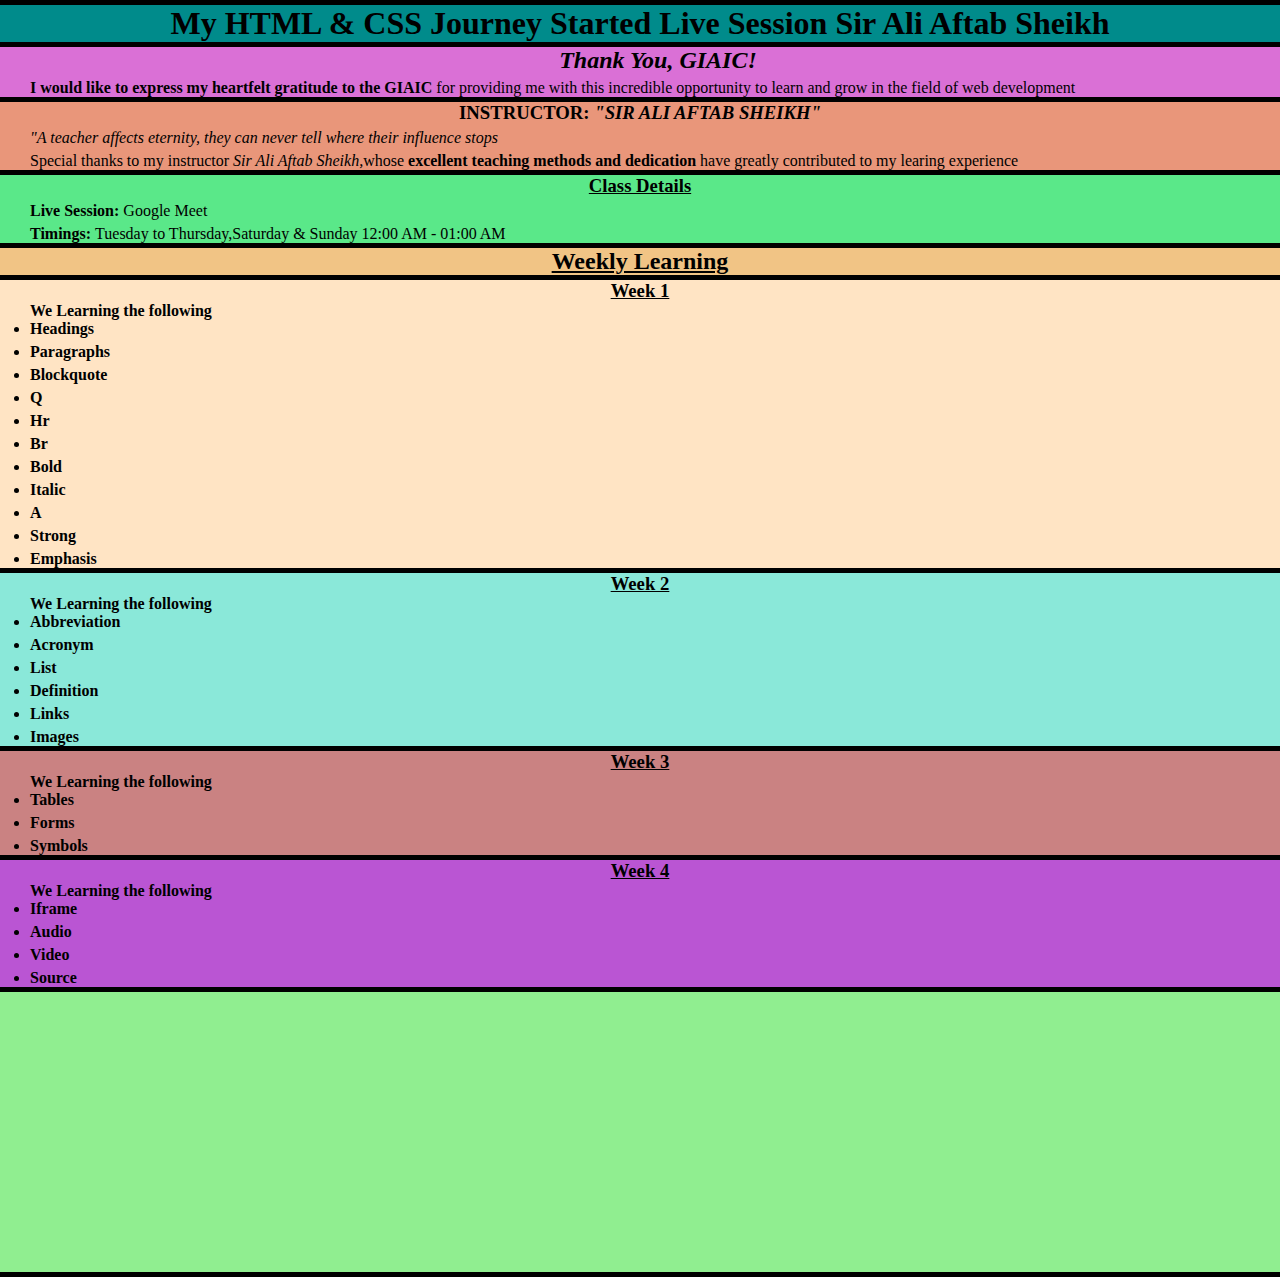
<file: Assignment 1 CSS/index.html>
<!DOCTYPE html>
<html lang="en">
<head>
    <meta charset="UTF-8">
    <meta name="viewport" content="width=device-width, initial-scale=1.0">
    <title>CSS Assignment 1</title>
    <link rel="stylesheet" href="style.css">
</head>
<body>
    
    <h1>My HTML & CSS Journey Started Live Session Sir Ali Aftab Sheikh </h1>
    <div class="main">
    <h2><em> &nbsp;Thank You, GIAIC!</em></h2>
    <p><b>I would like to express my heartfelt gratitude to the GIAIC </b> for providing me with this incredible opportunity to learn and grow in the field of web development</p>
    </div>
    <div class="a">
         <h3 ><strong>INSTRUCTOR:<i> "SIR ALI AFTAB SHEIKH" </i></strong></h3>
         <p><i>"A teacher affects eternity, they can never tell where their influence stops</i></p>
         <p >Special thanks to my instructor <i>Sir Ali Aftab Sheikh,</i>whose <b>excellent teaching methods and dedication</b> have greatly contributed to my learing experience</p>
    </div>

    <div class="b">
         <h3><ins>Class Details</ins></h3>
         <p><b>Live Session: </b>Google Meet</p>
         <p><strong>Timings: </strong>Tuesday to Thursday,Saturday & Sunday 12:00 AM - 01:00 AM</p>
        </div>

        <h2><ins>Weekly Learning</ins></h2>
        <div class="c">
            <ol>
            <h3><ins>Week 1</ins></h3>
            </ol>
            <p>We Learning the following</p>
            <ul>
                <li>Headings</li>
                <li>Paragraphs</li>
                <li>Blockquote</li>
                <li>Q</li>
                <li>Hr</li>
                <li>Br</li>
                <li>Bold</li>
                <li>Italic</li>
                <li>A</li>
                <li>Strong</li>
                <li>Emphasis</li>
            </ul>
        </div>

        <div class="d">
            <ol>
            <h3><ins>Week 2</ins></h3>
            </ol>
            <p>We Learning the following</p>
            <ul>
                <li>Abbreviation</li>
                <li>Acronym</li>
                <li>List</li>
                <li>Definition</li>
                <li>Links</li>
                <li>Images</li>
            </ul>
        </div>

        <div class="e">
            <ol>
            <h3><ins>Week 3</ins></h3>
            </ol>
            <p>We Learning the following</p>
            <ul>
                <li>Tables</li>
                <li>Forms</li>
                <li>Symbols</li>
            </ul>
        </div>
        
        <div class="f">
            <ol>
            <h3><ins>Week 4</h3><ins></h3>
            </ol>
            <p>We Learning the following</p>
            <ul>
                <li>Iframe</li>
                <li>Audio</li>
                <li>Video</li>
                <li>Source</li>
            </ul>
        </div>
         <div class="g">
             <iframe width="480" height="280" src="https://www.youtube.com/embed/eVo_Mpx2fvw" title="GIAIC Structural Typing and Function Overloading by Sir Osama" frameborder="0" allow="accelerometer; autoplay; clipboard-write; encrypted-media; gyroscope; picture-in-picture; web-share" referrerpolicy="strict-origin-when-cross-origin" allowfullscreen></iframe>
             <iframe width="480" height="280" src="https://www.youtube.com/embed/gSYMN20pkyI" title="Sir Mubashir GIAIC Online Session | Asynchronous JavaScript, Concurrency, Call Backs, Async / Await" frameborder="0" allow="accelerometer; autoplay; clipboard-write; encrypted-media; gyroscope; picture-in-picture; web-share" referrerpolicy="strict-origin-when-cross-origin" allowfullscreen></iframe>
       </div>
</body>
</html>
</file>
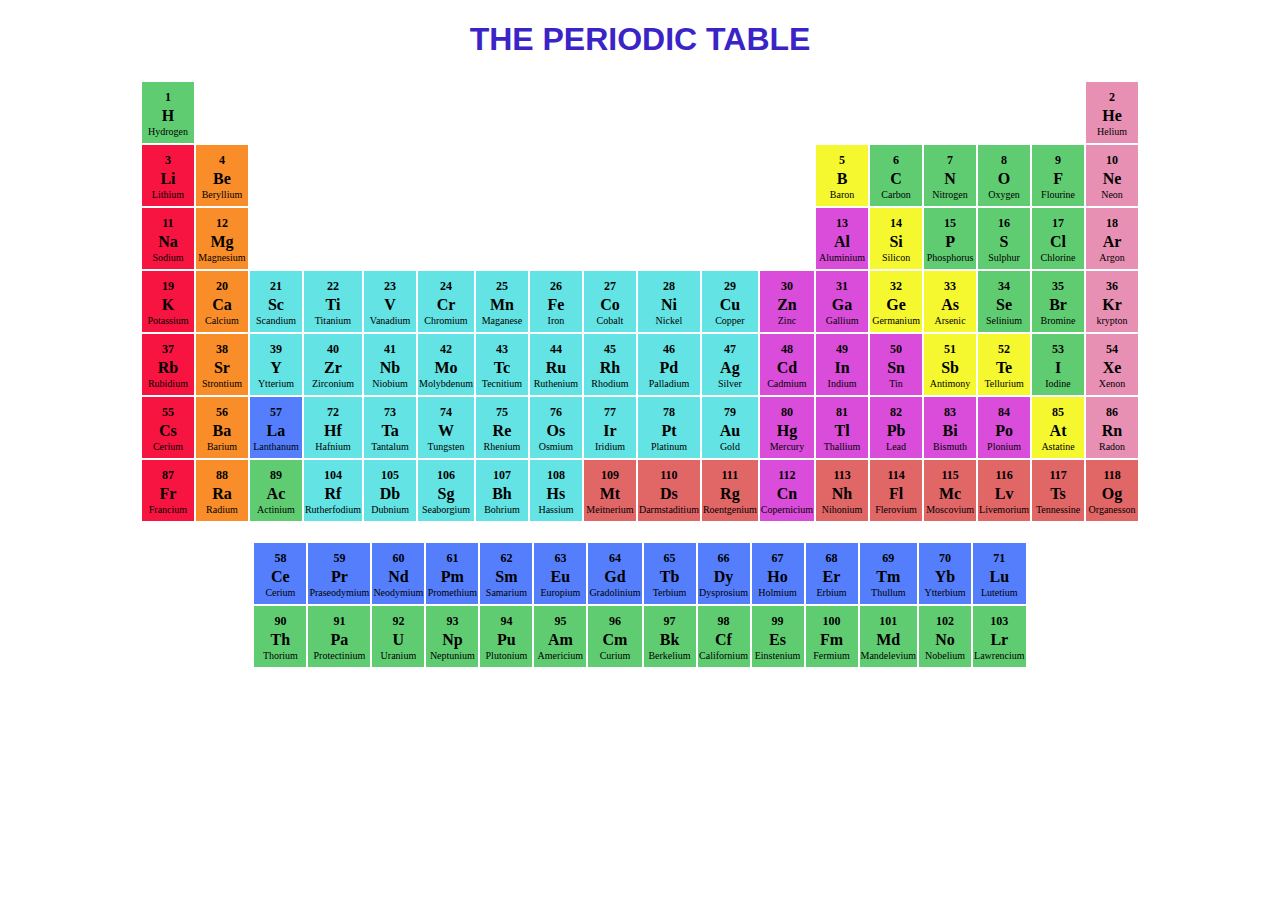
<file: Assignment 5 Periodic Table/index.html>
<!DOCTYPE html>
<html lang="en">
<head>
    <meta charset="UTF-8">
    <meta name="viewport" content="width=device-width, initial-scale=1.0">
    <title>Periodic Table Assignmentt</title>
    <link rel="stylesheet" href="style.css"
</head>
<body>
    <center>
        <h1>THE PERIODIC TABLE</h1>
        <table> 
            <!-- ==============ROW 1================ -->
            <tr>
                <td class="center1"> <p class="number">1</p> <p class="symbol">H</p>  <p class="name">Hydrogen</p>  </td>
             

                <td colspan="16"> <p class="number"></p> <p class="symbol"></p> <p class="name"></p> </td>


                <td class="center7"> <p class="number">2</p> <p class="symbol">He</p> <p class="name">Helium</p> </td>
            </tr>
            <!-- ==============ROW 2================ -->
            <tr>
                <td class="center2"> <p class="number">3</p> <p class="symbol">Li</p> <p class="name">Lithium</p> </td>
                <td class="center3"> <p class="number">4</p> <p class="symbol">Be</p> <p class="name">Beryllium</p></td>
                <td colspan="10"> <p class="number"></p> <p class="symbol"></p> <p class="name"></p> </td>


                <td class="center6"> <p class="number">5</p> <p class="symbol">B</p> <p class="name">Baron</p></td>
                <td class="center1"> <p class="number">6</p> <p class="symbol">C</p> <p class="name">Carbon</p></td>
                <td class="center1"> <p class="number">7</p> <p class="symbol">N</p> <p class="name">Nitrogen</p></td>
                <td class="center1"> <p class="number">8</p> <p class="symbol">O</p> <p class="name">Oxygen</p></td>
                <td class="center1"> <p class="number">9</p> <p class="symbol">F</p> <p class="name">Flourine</p></td>
                <td class="center7"> <p class="number">10</p> <p class="symbol">Ne</p> <p class="name">Neon</p></td>
            </tr>
            <!-- ==============ROW 3================ -->
            <tr>
                <td class="center2"> <p class="number">11</p> <p class="symbol">Na</p> <p class="name">Sodium</p> </td>
                <td class="center3"> <p class="number">12</p> <p class="symbol">Mg</p> <p class="name">Magnesium</p></td>
                

                <td colspan="10"> <p class="number"></p> <p class="symbol"></p> <p class="name"></p></td>


                <td class="center5"> <p class="number">13</p> <p class="symbol">Al</p> <p class="name">Aluminium</p> </td>
                <td class="center6"> <p class="number">14</p> <p class="symbol">Si</p> <p class="name">Silicon</p> </td>
                <td class="center1"> <p class="number">15</p> <p class="symbol">P</p> <p class="name">Phosphorus</p> </td>
                <td class="center1"> <p class="number">16</p> <p class="symbol">S</p> <p class="name">Sulphur</p> </td>
                <td class="center1"> <p class="number">17</p> <p class="symbol">Cl</p> <p class="name">Chlorine</p> </td>
                <td class="center7"> <p class="number">18</p> <p class="symbol">Ar</p> <p class="name">Argon</p> </td>
            </tr>
            <!-- ==============ROW 4================ -->
            <tr>
                <td class="center2"> <p class="number">19</p> <p class="symbol">K</p> <p class="name">Potassium</p> </td>
                <td class="center3"> <p class="number">20</p> <p class="symbol">Ca</p>  <p class="name">Calcium</p> </td>
                <td class="center4"> <p class="number">21</p> <p class="symbol">Sc</p>  <p class="name">Scandium</p> </td>
                <td class="center4"> <p class="number">22</p> <p class="symbol">Ti</p>  <p class="name">Titanium</p> </td>
                <td class="center4"> <p class="number">23</p> <p class="symbol">V</p>  <p class="name">Vanadium</p> </td>
                <td class="center4"> <p class="number">24</p> <p class="symbol">Cr</p>  <p class="name">Chromium</p> </td>
                <td class="center4"> <p class="number">25</p> <p class="symbol">Mn</p>  <p class="name">Maganese</p> </td>
                <td class="center4"> <p class="number">26</p> <p class="symbol">Fe</p>  <p class="name">Iron</p> </td>
                <td class="center4"> <p class="number">27</p> <p class="symbol">Co</p>  <p class="name">Cobalt</p> </td>
                <td class="center4"> <p class="number">28</p> <p class="symbol">Ni</p>  <p class="name">Nickel</p> </td>
                <td class="center4"> <p class="number">29</p> <p class="symbol">Cu</p>  <p class="name">Copper</p> </td>
                <td class="center5"> <p class="number">30</p> <p class="symbol">Zn</p>  <p class="name">Zinc</p> </td>
                <td class="center5"> <p class="number">31</p> <p class="symbol">Ga</p>  <p class="name">Gallium</p> </td>
                <td class="center6"> <p class="number">32</p> <p class="symbol">Ge</p>  <p class="name">Germanium</p> </td>
                <td class="center6"> <p class="number">33</p> <p class="symbol">As</p>  <p class="name">Arsenic</p> </td>
                <td class="center1"> <p class="number">34</p> <p class="symbol">Se</p>  <p class="name">Selinium</p> </td>
                <td class="center1"> <p class="number">35</p> <p class="symbol">Br</p>  <p class="name">Bromine</p> </td>
                <td class="center7"> <p class="number">36</p> <p class="symbol">Kr</p>  <p class="name">krypton</p> </td>
            </tr>
            <!-- ==============ROW 5================ -->
            <tr>
                <td class="center2"> <p class="number">37</p> <p class="symbol">Rb</p>  <p class="name">Rubidium</p> </td>
                <td class="center3"> <p class="number">38</p> <p class="symbol">Sr</p>  <p class="name">Strontium</p>  </td>
                <td class="center4"> <p class="number">39</p> <p class="symbol">Y</p>  <p class="name">Ytterium</p>  </td>
                <td class="center4"> <p class="number">40</p> <p class="symbol">Zr</p>  <p class="name">Zirconium</p> </td>
                <td class="center4"> <p class="number">41</p> <p class="symbol">Nb</p>  <p class="name">Niobium</p> </td>
                <td class="center4"> <p class="number">42</p> <p class="symbol">Mo</p>  <p class="name">Molybdenum</p> </td>
                <td class="center4"> <p class="number">43</p> <p class="symbol">Tc</p>  <p class="name">Tecnitium</p> </td>
                <td class="center4"> <p class="number">44</p> <p class="symbol">Ru</p>  <p class="name">Ruthenium</p> </td>
                <td class="center4"> <p class="number">45</p> <p class="symbol">Rh</p>  <p class="name">Rhodium</p> </td>
                <td class="center4"> <p class="number">46</p> <p class="symbol">Pd</p>  <p class="name">Palladium</p> </td>
                <td class="center4"> <p class="number">47</p> <p class="symbol">Ag</p>  <p class="name">Silver</p> </td>
                <td class="center5"> <p class="number">48</p> <p class="symbol">Cd</p>  <p class="name">Cadmium</p> </td>
                <td class="center5"> <p class="number">49</p> <p class="symbol">In</p>  <p class="name">Indium</p> </td>
                <td class="center5"> <p class="number">50</p> <p class="symbol">Sn</p>  <p class="name">Tin</p> </td>
                <td class="center6"> <p class="number">51</p> <p class="symbol">Sb</p>  <p class="name">Antimony</p> </td>
                <td class="center6"> <p class="number">52</p> <p class="symbol">Te</p>  <p class="name">Tellurium</p> </td>
                <td class="center1"> <p class="number">53</p> <p class="symbol">I</p>  <p class="name">Iodine</p> </td>
                <td class="center7"> <p class="number">54</p> <p class="symbol">Xe</p>  <p class="name">Xenon</p> </td>
            </tr>
            <!-- ==============ROW 6================ -->
            <tr>
                <td class="center2"> <p class="number">55</p> <p class="symbol">Cs</p> <p class="name">Cerium</p> </td>
                <td class="center3"> <p class="number">56</p> <p class="symbol">Ba</p> <p class="name">Barium</p> </td>
                <td class="center9"> <p class="number">57</p> <p class="symbol">La</p> <p class="name">Lanthanum</p> </td>
                <td class="center4"> <p class="number">72</p> <p class="symbol">Hf</p> <p class="name">Hafnium</p></td>
                <td class="center4"> <p class="number">73</p> <p class="symbol">Ta</p> <p class="name">Tantalum</p> </td>
                <td class="center4"> <p class="number">74</p> <p class="symbol">W</p> <p class="name">Tungsten</p> </td>
                <td class="center4"> <p class="number">75</p> <p class="symbol">Re</p> <p class="name">Rhenium</p> </td>
                <td class="center4"> <p class="number">76</p> <p class="symbol">Os</p> <p class="name">Osmium</p> </td>
                <td class="center4"> <p class="number">77</p> <p class="symbol">Ir</p> <p class="name">Iridium</p> </td>
                <td class="center4"> <p class="number">78</p> <p class="symbol">Pt</p> <p class="name">Platinum</p> </td>
                <td class="center4"> <p class="number">79</p> <p class="symbol">Au</p> <p class="name">Gold</p> </td>
                <td class="center5"> <p class="number">80</p> <p class="symbol">Hg</p> <p class="name">Mercury</p> </td>
                <td class="center5"> <p class="number">81</p> <p class="symbol">Tl</p> <p class="name">Thallium</p> </td>
                <td class="center5"> <p class="number">82</p> <p class="symbol">Pb</p> <p class="name">Lead</p> </td>
                <td class="center5"> <p class="number">83</p> <p class="symbol">Bi</p> <p class="name">Bismuth</p> </td>
                <td class="center5"> <p class="number">84</p> <p class="symbol">Po</p> <p class="name">Plonium</p> </td>
                <td class="center6"> <p class="number">85</p> <p class="symbol">At</p> <p class="name">Astatine</p> </td>
                <td class="center7"> <p class="number">86</p> <p class="symbol">Rn</p> <p class="name">Radon</p> </td>
            </tr>
            <!-- ==============ROW 7================ -->
            <tr>
                <td class="center2"> <p class="number">87</p> <p class="symbol">Fr</p> <p class="name">Francium</p></td>
                <td class="center3"> <p class="number">88</p> <p class="symbol">Ra</p> <p class="name">Radium</p> </td>
                <td class="center1"> <p class="number">89</p> <p class="symbol">Ac</p> <p class="name">Actinium</p> </td>
                <td class="center4"> <p class="number">104</p> <p class="symbol">Rf</p> <p class="name">Rutherfodium</p> </td>
                <td class="center4"> <p class="number">105</p> <p class="symbol">Db</p> <p class="name">Dubnium</p> </td>
                <td class="center4"> <p class="number">106</p> <p class="symbol">Sg</p> <p class="name">Seaborgium</p></td>
                <td class="center4"> <p class="number">107</p> <p class="symbol">Bh</p>  <p class="name">Bohrium</p> </td>
                <td class="center4"> <p class="number">108</p> <p class="symbol">Hs</p>  <p class="name">Hassium</p> </td>
                <td class="center8"> <p class="number">109</p> <p class="symbol">Mt</p>  <p class="name">Meitnerium</p> </td>
                <td class="center8"> <p class="number">110</p> <p class="symbol">Ds</p>  <p class="name">Darmstaditium</p> </td>
                <td class="center8"> <p class="number">111</p> <p class="symbol">Rg</p>  <p class="name">Roentgenium</p> </td>
                <td class="center5"> <p class="number">112</p> <p class="symbol">Cn</p>  <p class="name">Copernicium</p> </td>
                <td class="center8"> <p class="number">113</p> <p class="symbol">Nh</p>  <p class="name">Nihonium</p> </td>
                <td class="center8"> <p class="number">114</p> <p class="symbol">Fl</p>  <p class="name">Flerovium</p> </td>
                <td class="center8"> <p class="number">115</p> <p class="symbol">Mc</p>  <p class="name">Moscovium</p> </td>
                <td class="center8"> <p class="number">116</p> <p class="symbol">Lv</p>  <p class="name">Livemorium</p> </td>
                <td class="center8"> <p class="number">117</p> <p class="symbol">Ts</p>  <p class="name">Tennessine</p> </td>
                <td class="center8"> <p class="number">118</p> <p class="symbol">Og</p> <p class="name">Organesson</p> </td>
            </tr>
        </table>
    </center>
    <br>

    <center>
        <table>
            <tr>
                <td class="center9"> <p class="number">58</p> <p class="symbol">Ce</p> <p class="name">Cerium</p> </td>
                <td class="center9"> <p class="number">59</p> <p class="symbol">Pr</p> <p class="name">Praseodymium</p> </td>
                <td class="center9"> <p class="number">60</p> <p class="symbol">Nd</p> <p class="name">Neodymium</p> </td>
                <td class="center9"> <p class="number">61</p> <p class="symbol">Pm</p> <p class="name">Promethium</p> </td>
                <td class="center9"> <p class="number">62</p> <p class="symbol">Sm</p> <p class="name">Samarium</p> </td>
                <td class="center9"> <p class="number">63</p> <p class="symbol">Eu</p> <p class="name">Europium</p> </td>
                <td class="center9"> <p class="number">64</p> <p class="symbol">Gd</p> <p class="name">Gradolinium</p> </td>
                <td class="center9"> <p class="number">65</p> <p class="symbol">Tb</p> <p class="name">Terbium</p> </td>
                <td class="center9"> <p class="number">66</p> <p class="symbol">Dy</p> <p class="name">Dysprosium</p> </td>
                <td class="center9"> <p class="number">67</p> <p class="symbol">Ho</p> <p class="name">Holmium</p> </td>
                <td class="center9"> <p class="number">68</p> <p class="symbol">Er</p> <p class="name">Erbium</p> </td>
                <td class="center9"> <p class="number">69</p> <p class="symbol">Tm</p> <p class="name">Thullum</p> </td>
                <td class="center9"> <p class="number">70</p> <p class="symbol">Yb</p> <p class="name">Ytterbium</p> </td>
                <td class="center9"> <p class="number">71</p> <p class="symbol">Lu</p> <p class="name">Lutetium</p> </td>
                
            </tr>

           <tr>
                <td class="center1"> <p class="number">90</p> <p class="symbol">Th</p> <p class="name">Thorium</p> </td>
                <td class="center1"> <p class="number">91</p> <p class="symbol">Pa</p> <p class="name">Protectinium</p> </td>
                <td class="center1"> <p class="number">92</p> <p class="symbol">U</p> <p class="name">Uranium</p> </td>
                <td class="center1"> <p class="number">93</p> <p class="symbol">Np</p> <p class="name">Neptunium</p></td>
                <td class="center1"> <p class="number">94</p> <p class="symbol">Pu</p> <p class="name">Plutonium</p> </td>
                <td class="center1"> <p class="number">95</p> <p class="symbol">Am</p> <p class="name">Americium</p> </td>
                <td class="center1"> <p class="number">96</p> <p class="symbol">Cm</p> <p class="name">Curium</p> </td>
                <td class="center1"> <p class="number">97</p> <p class="symbol">Bk</p> <p class="name">Berkelium</p> </td>
                <td class="center1"> <p class="number">98</p> <p class="symbol">Cf</p> <p class="name">Californium</p> </td>
                <td class="center1"> <p class="number">99</p> <p class="symbol">Es</p> <p class="name">Einstenium</p> </td>
                <td class="center1"> <p class="number">100</p> <p class="symbol">Fm</p> <p class="name">Fermium</p> </td>
                <td class="center1"> <p class="number">101</p> <p class="symbol">Md</p> <p class="name">Mandelevium</p></td>
                <td class="center1"> <p class="number">102</p> <p class="symbol">No</p> <p class="name">Nobelium</p> </td>
                <td class="center1"> <p class="number">103</p> <p class="symbol">Lr</p> <p class="name">Lawrencium</p> </td>
                
           </tr>
        </table>
    </center>
</body>
</html>
</file>
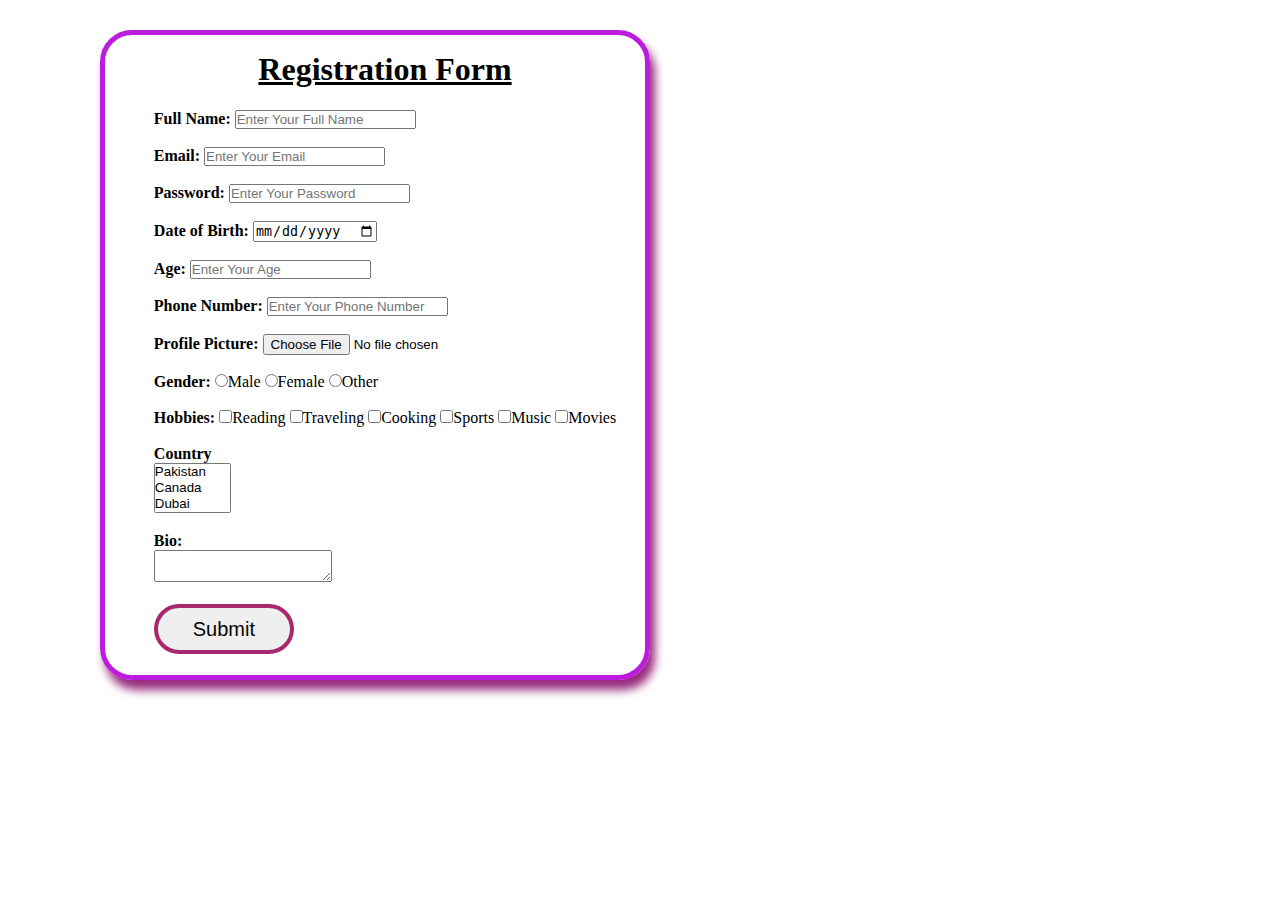
<file: Assignment 6 Form/index.html>
<!DOCTYPE html>
<html lang="en">
<head>
    <meta charset="UTF-8">
    <meta name="viewport" content="width=device-width, initial-scale=1.0">
    <title>Forms</title>
    <link rel="stylesheet" href="style.css">
    
</head>
<body>
    <div class="fieldset">
        <ins><h1 align="center">Registration Form</h1></ins>
        <form name="User Information Form" action="./home.html" onsubmit="">
        
        <!--Full Name-->
        <label for="FullName"><b>Full Name:</b></label>
        <input required placeholder="Enter Your Full Name" id="Full Name" type="text">
        <br> <br>
    
        <!--Email-->
        <label for="Email"><b>Email:</b></label>
        <input required placeholder="Enter Your Email" id="Email" type="text">
        <br><br>
    
        <!--Password-->
        <label for="Password" maxlength="8"><b>Password:</b></label>
        <input required placeholder="Enter Your Password" id="Password" type="password">
        <br><br>
    
        <!--Date of Birth-->
        <label for="DateOfBirth"><b>Date of Birth:</b></label>
        <input type="date" name="DateOfBirth" id="DateOfBirth">
        <br><br>
    
        <!--Age-->
        <label for="Age"><b>Age:</b></label>
        <input required placeholder="Enter Your Age" id="Age" type="number">
        <br><br>
    
        <!--Phone Number-->
        <label for="PhoneNumber"><b>Phone Number:</b></label>
        <input required placeholder="Enter Your Phone Number" id="PhoneNumber" type="number">
        <br><br>
    
        <!--Profile Picture-->
        <label for="image"><b>Profile Picture:</b></label>
        <input required="image" id="image" type="file">
        <br><br>
    
        <!--Gender-->
        <label for="Gender"><b>Gender:</b></label>
        <input type="radio" name="Gender">Male
        <input type="radio" name="Gender">Female
        <input type="radio" name="Gender">Other
        <br><br>
    
        <!--Hobbies-->
        <label for="Hobbies"><b>Hobbies:</b></label>
        <input type="checkbox" name="Hobbies">Reading
        <input type="checkbox" name="Hobbies">Traveling
        <input type="checkbox" name="Hobbies">Cooking
        <input type="checkbox" name="Hobbies">Sports
        <input type="checkbox" name="Hobbies">Music
        <input type="checkbox" name="Hobbies">Movies
        <br><br>
    
        <!--Country-->
        <label for="Country"><b>Country</b></label><br>
        <select name="Country" id="Country" multiple="multiple" size="3">
            <option value="Pakistan">Pakistan</option>
            <option value="Canada">Canada</option>
            <option value="Dubai">Dubai</option>
            <option value="Turkey">Turkey</option>
            <option value="Saudi Arabia">Saudi Arabia</option>
            <option value="Srilanka">Srilanka</option>
            <option value="Japan">Japan</option>
            <option value="Afghanistan">Afghanistan</option>
            <option value="U.S.A">U.S.A</option>
            <option value="India">India</option>  
        </select>
        <br><br>
        <!--Bio-->
        <p><b>Bio:</b></p>
        <textarea name="Bio" id="Bio"></textarea>
        <br><br>
        
        <!--Submit-->
        <div class="btn"> 
        <button class="btn-submit">Submit</button>
         </div>
        </form>
       
    </div>
    </body>
    </html>
</file>
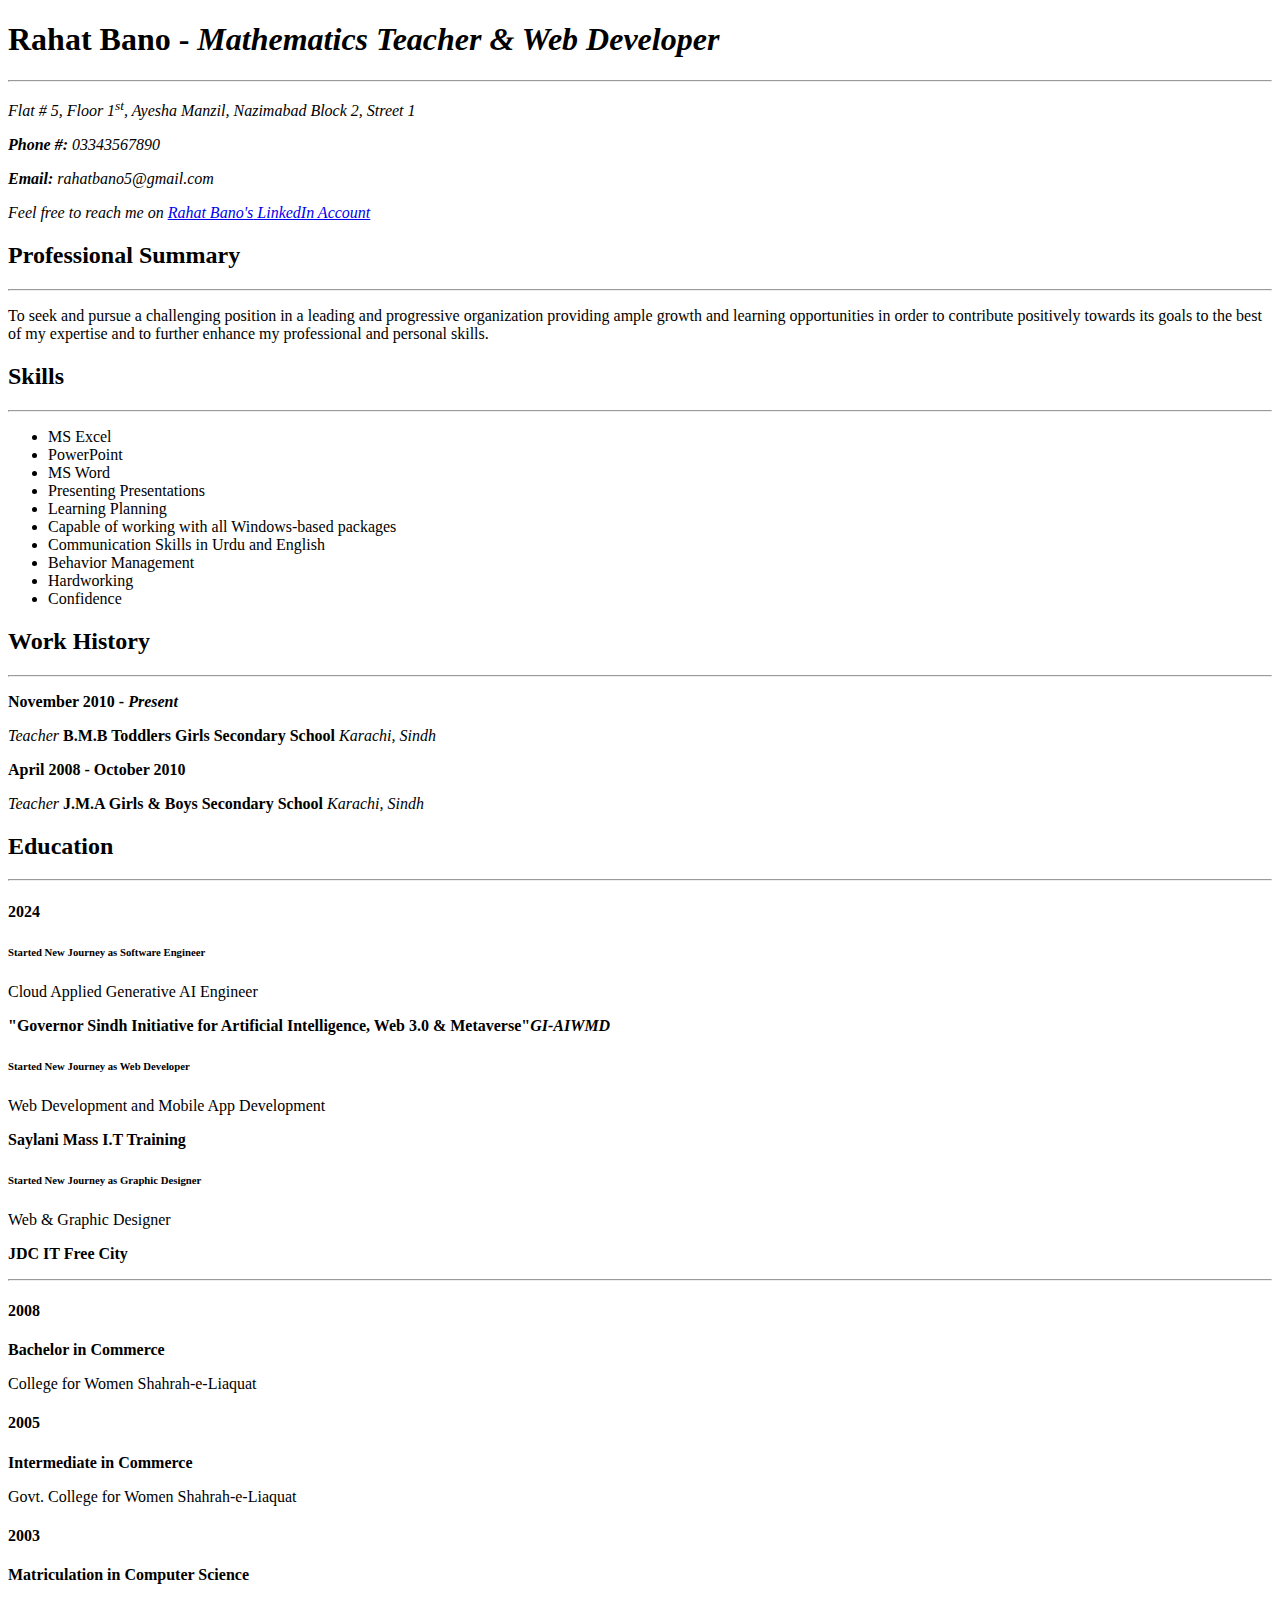
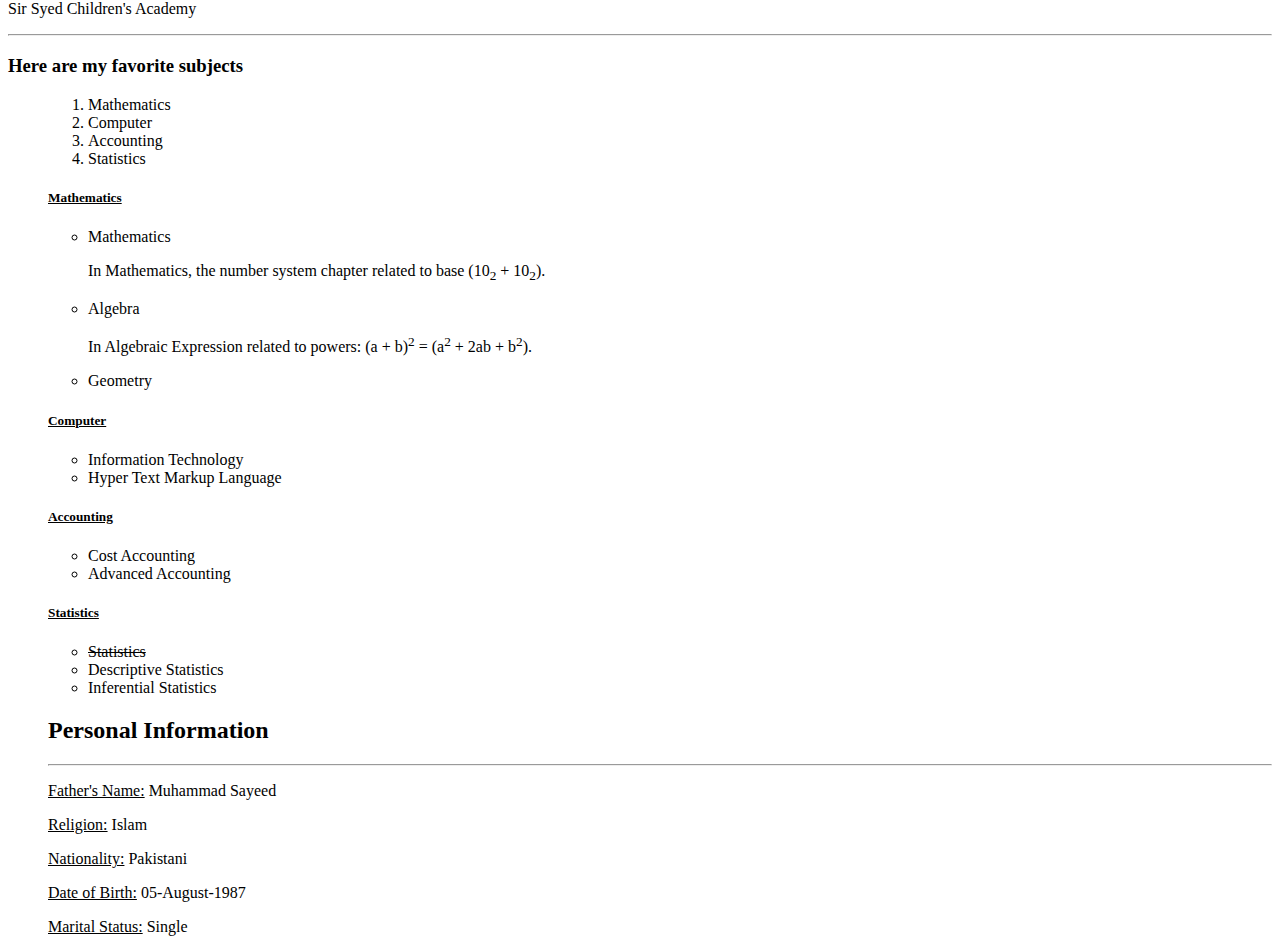
<file: Assignment 1/form.html>
<!DOCTYPE html>
<html lang="en">
<head>
    <meta charset="UTF-8">
    <meta name="viewport" content="width=device-width, initial-scale=1.0">
    <title>Resume</title>
</head>
<body>
    <h1>Rahat Bano - <i>Mathematics Teacher & Web Developer</i></h1><hr>
 <address>
    <p>Flat # 5, Floor 1<sup>st</sup>, Ayesha Manzil, Nazimabad Block 2, Street 1</p>
    <p><b>Phone #:</b> 03343567890</p>
    <p><b>Email:</b> rahatbano5@gmail.com</p>
    <p>Feel free to reach me on <a href="https://www.linkedin.com/in/rahat-bano-5b78b41b3/" ><em>Rahat Bano's</em> LinkedIn Account</a></p>
 </address>
 <h2>Professional Summary</h2><hr>
 <p>To seek and pursue a challenging position in a leading and progressive organization providing ample growth and learning opportunities in order to contribute positively towards its goals to the best of my expertise and to further enhance my professional and personal skills.</p>
 
 <h2>Skills</h2><hr>
    <ul>
        <li>MS Excel</li> 
        <li>PowerPoint</li>
        <li>MS Word</li>
        <li>Presenting Presentations</li>
        <li>Learning Planning</li>
        <li>Capable of working with all Windows-based packages</li>
        <li>Communication Skills in Urdu and English</li>
        <li>Behavior Management</li>
        <li>Hardworking</li>
        <li>Confidence</li>
    </ul>

 <h2>Work History</h2><hr>
    <p><strong>November 2010 - <i>Present</i></strong></p>
    <p><em>Teacher</em> <strong>B.M.B Toddlers Girls Secondary School</strong> <em>Karachi, Sindh</em></p>
    <p><strong>April 2008 - October 2010</strong></p>
    <p><em>Teacher</em> <strong>J.M.A Girls & Boys Secondary School</strong> <em>Karachi, Sindh</em></p>
 <h2>Education</h2><hr>
 <h4>2024</h4>
 <h6>Started New Journey as Software Engineer</h6>
    <p>Cloud Applied Generative AI Engineer</p>
    <p><b>"Governor Sindh Initiative for Artificial Intelligence, Web 3.0 & Metaverse"<i>GI-AIWMD</i></b></p>

<h6>Started New Journey as Web Developer</h6>
    <p>Web Development and Mobile App Development</p>
    <p><strong>Saylani Mass I.T Training</strong></p>

<h6>Started New Journey as Graphic Designer</h6>
    <p>Web & Graphic Designer</p>
    <p><strong>JDC IT Free City</strong></p><hr>

<h4>2008</h4>
    <p><b>Bachelor in Commerce</p></b>
    <p>College for Women Shahrah-e-Liaquat</p>
   
<h4>2005</h4>
    <p><b>Intermediate in Commerce</p></b>
    <p>Govt. College for Women Shahrah-e-Liaquat</p> 
   
<h4>2003</h4>
    <p><b>Matriculation in Computer Science</p></b>
    <p>Sir Syed Children's Academy</p><hr>

<h3>Here are my favorite subjects</h3>
    <ol type="i">
        <ol>
            <li>Mathematics</li>
            <li>Computer</li>
            <li>Accounting</li>
            <li>Statistics</li></ol>
    <h5><ins>Mathematics</ins></h5>
    <ul>
        <li>Mathematics</li>
        <p>In Mathematics, the number system chapter related to base (10<sub>2</sub> + 10<sub>2</sub>).</p>
        <li>Algebra</li>
        <p>In Algebraic Expression related to powers: (a + b)<sup>2</sup> = (a<sup>2</sup> + 2ab + b<sup>2</sup>).</p>
        <li>Geometry</li>
    </ul>
    <h5><ins>Computer</ins></h5>
    <ul>
        <li>Information Technology</li>
        <li>Hyper Text Markup Language</li>
    </ul>
    <h5><ins>Accounting</ins></h5>
    <ul>
        <li>Cost Accounting</li>
        <li>Advanced Accounting</li>
    </ul>
    <h5><ins>Statistics</ins></h5>
    <ul>
        <li><s>Statistics</s></li>
        <li>Descriptive Statistics</li>
        <li>Inferential Statistics</li>
    </ul>

<h2>Personal Information</h2><hr>
    <p><ins>Father's Name:</ins> Muhammad Sayeed</p>
    <p><ins>Religion:</ins> Islam</p>
    <p><ins>Nationality:</ins> Pakistani</p>
    <p><ins>Date of Birth:</ins> 05-August-1987</p>
    <p><ins>Marital Status:</ins> Single</p>


</body>
</html>
</file>
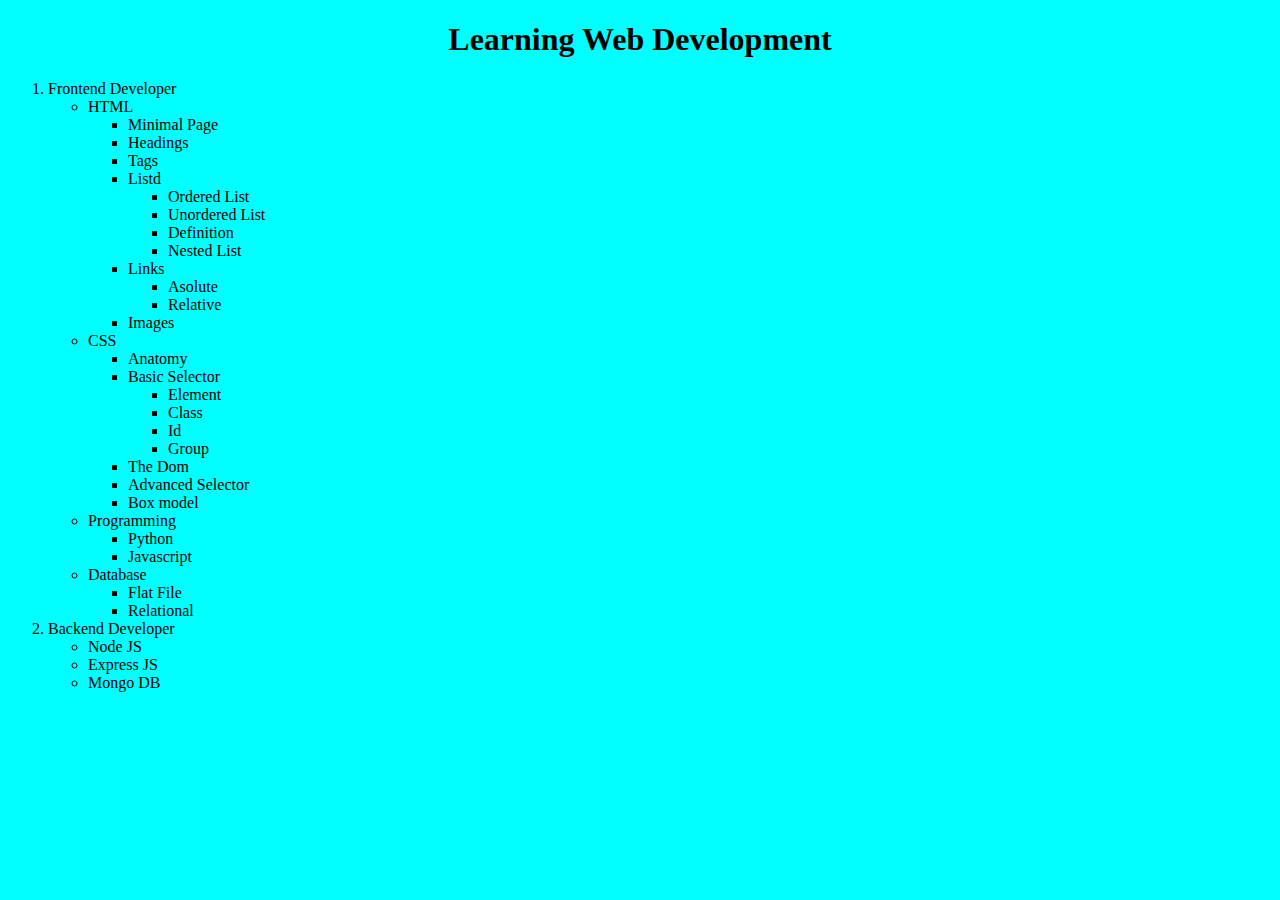
<file: Assignment 2/list.html>
<!DOCTYPE html>
<html lang="en">
<head>
    <meta charset="UTF-8">
    <meta name="viewport" content="width=device-width, initial-scale=1.0">
    <title>Document</title>

<body style="background-color: aqua;">
     <h1 align="center">Learning Web Development</h1>
     <ol>
        <li>Frontend Developer</li>
        <ul>
            <li>HTML</li>
            <ul type="">
                <li>Minimal Page</li>
                <li>Headings</li>
                <li>Tags</li>
                <li>Listd</li>
                <ul>
                    <li>Ordered List</li>
                    <li>Unordered List</li>
                    <li>Definition</li>
                    <li>Nested List</li>
                </ul>
                <li>Links</li>
                   <ul>
                      <li>Asolute</li>
                      <li>Relative</li>
                   </ul>
                <li>Images</li>
            </ul>
            <li>CSS</li>
            <ul>
                <li>Anatomy</li>
                <li>Basic Selector</li>
                <ul>
                    <li>Element</li>
                    <li>Class</li>
                    <li>Id</li>
                    <li>Group</li>
                </ul>
                <li>The Dom</li>
                <li>Advanced Selector</li>
                <li>Box model</li>
            </ul>
            <li>Programming</li>
            <ul>
                <li>Python</li>
                <li>Javascript</li>
            </ul>
            <li>Database</li>
            <ul>
                <li>Flat File</li>
                <li>Relational</li>
            </ul>
         </ul>   
        <li>Backend Developer</li>
          <ul>
            <li>Node JS</li>
            <li>Express JS</li>
            <li>Mongo DB</li>
          </ul>
     </ol>
</body>
</html>
</file>
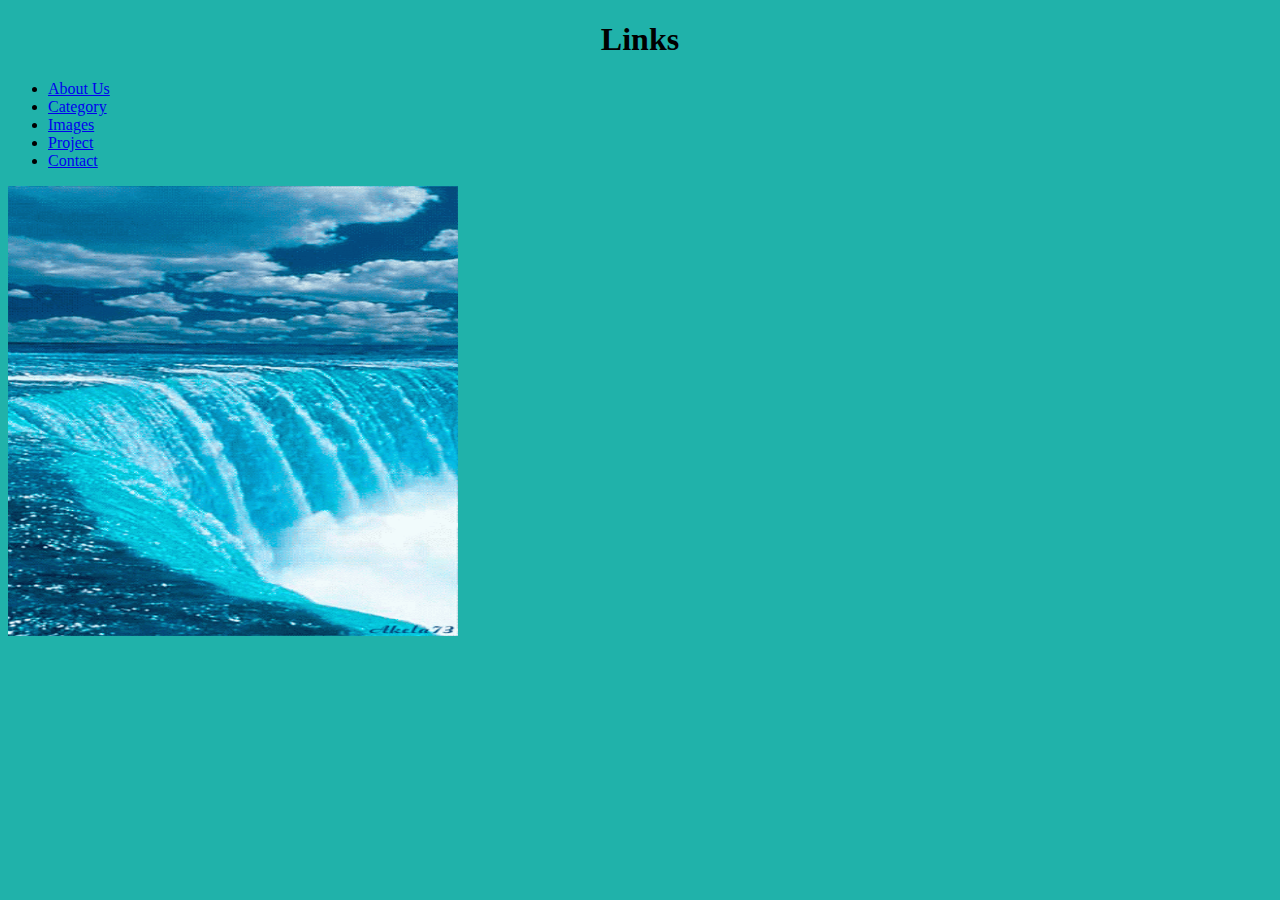
<file: Assignment 3/links.html>
<!DOCTYPE html>
<html lang="en">
<head>
    <meta charset="UTF-8">
    <meta name="viewport" content="width=device-width, initial-scale=1.0">
    <title>Links Connected With Website</title>
</head>
<body style="background-color: lightseagreen;">
     <h1 align="center">Links</h1>
    <ul>
        <li><a href="./Platform/about.html">About Us</a></li>
        <li><a href="./Platform/category.html">Category</a></li>
        <li><a href="./Platform/images.html">Images</a></li>
        <li><a href="./Platform/project.html">Project</a></li>
        <li><a href="./Platform/contact.html">Contact</a></li>
    </ul>
    <img src="./Images/waterfallen.gif" alt="" width="450" height="450">

</body>
</html>
</file>
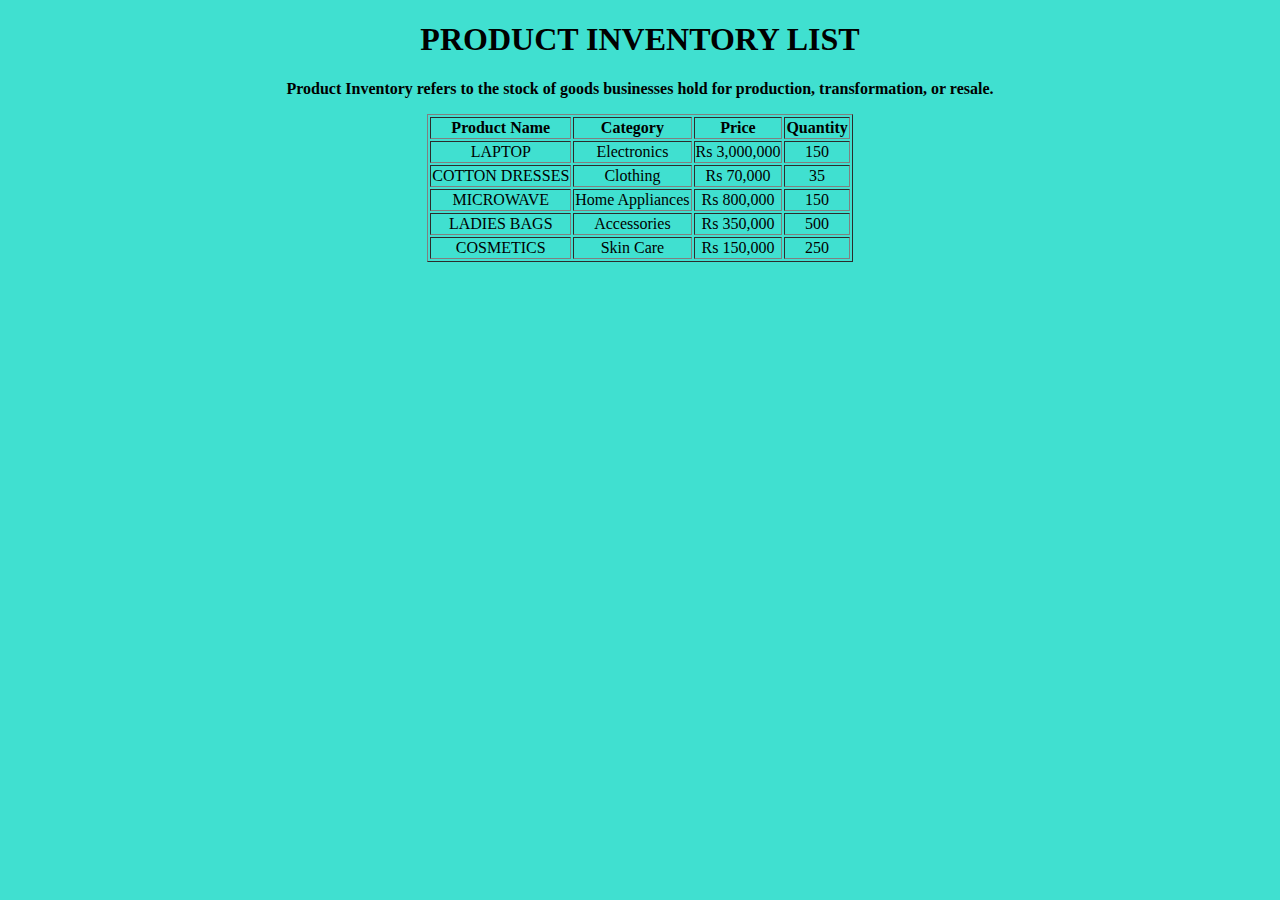
<file: Assignment 4/table.html>
<!DOCTYPE html>
<html lang="en">
<head>
    <meta charset="UTF-8">
    <meta name="viewport" content="width=device-width, initial-scale=1.0">
    <title>Product Inventory Table</title>
</head>
<body style="background-color: turquoise;">
    <!-- "Basic Table Creation" -->
     <div style="text-align: center;">
             <h1>PRODUCT INVENTORY LIST</h1>
     <p><b>Product Inventory refers to the stock of goods businesses hold for production, transformation, or resale.</b></p>
    <table border="1" align="center">
        <tr>
            <th>Product Name</th>
            <th>Category</th>
            <th>Price</th>
            <th>Quantity</th>
        </tr>

        <tr>
            <td>LAPTOP</td>
            <td>Electronics</td>
            <td>Rs 3,000,000</td>
            <td>150</td>
        </tr>

        <tr>
            <td>COTTON DRESSES</td>
            <td>Clothing</td>
            <td>Rs 70,000</td>
            <td>35</td>
        </tr>

        <tr>
            <td>MICROWAVE</td>
            <td>Home Appliances</td>
            <td>Rs 800,000</td>
            <td>150</td>
        </tr>

        <tr>
            <td>LADIES BAGS</td>
            <td>Accessories</td>
            <td>Rs 350,000</td>
            <td>500</td>
        </tr>

        <tr>
            <td>COSMETICS</td>
            <td>Skin Care</td>
            <td>Rs 150,000</td>
            <td>250</td>
        </tr>
    </table>
     </div>
</body>
</html>
</file>
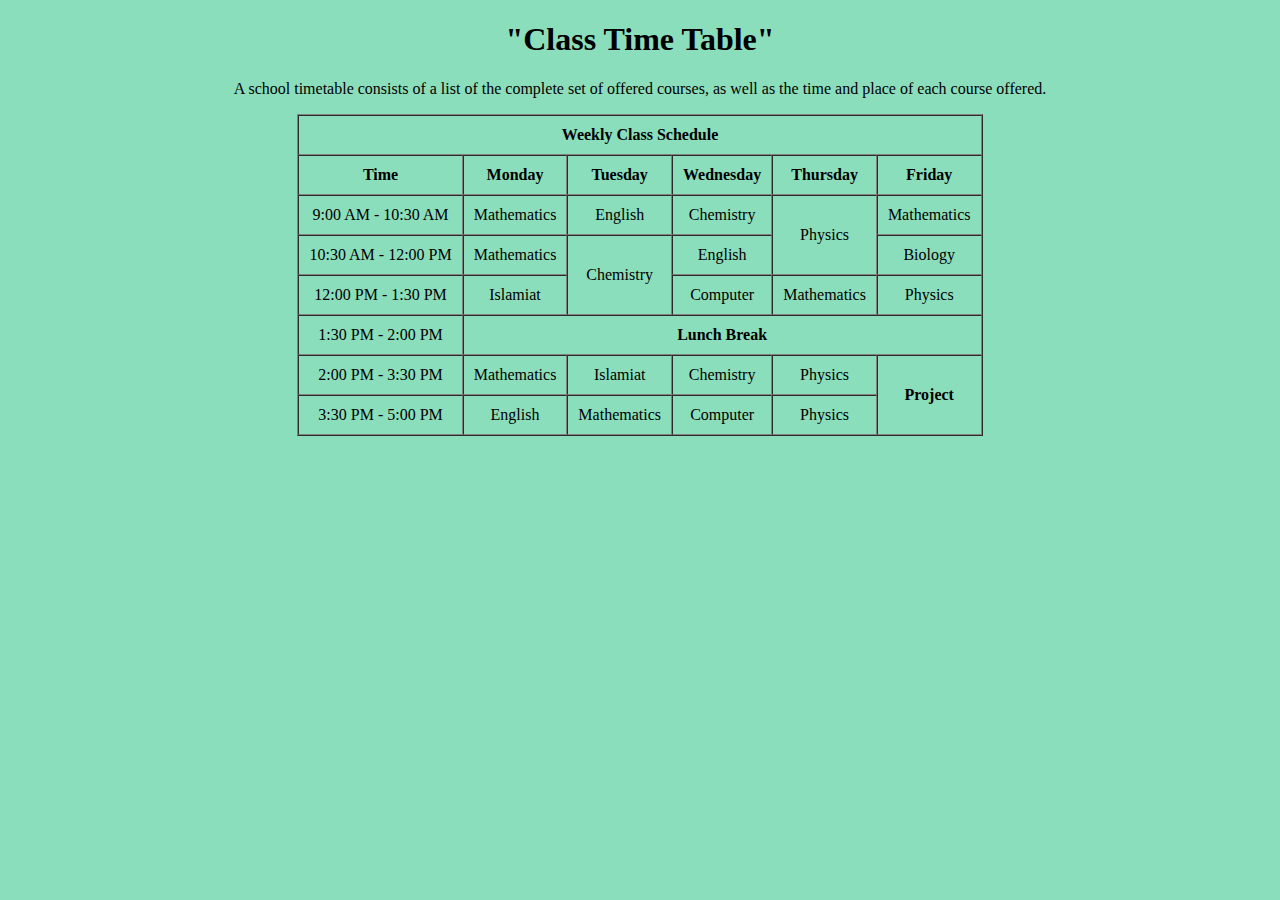
<file: Assignment 4/timetable.html>
<!DOCTYPE html>
<html lang="en">
<head>
    <meta charset="UTF-8">
    <meta name="viewport" content="width=device-width, initial-scale=1.0">
    <title>Class Schedule Table</title>
</head>
<body style="background-color: rgb(139, 222, 188);">
    <!--Practical Application: Class Schedule-->
    <div style="text-align: center;">
    <h1>"Class Time Table"</h1>
    <p>A school timetable consists of a list of the complete set of offered courses, as well as the time and place of each course offered.</p>
    <table border="1" cellspacing="0" cellpadding="10" align="center">
        <tr>
            <th colspan="6">Weekly Class Schedule</th>
        </tr>

        <tr>
            <th>Time</th>
            <th>Monday</th>
            <th>Tuesday</th>
            <th>Wednesday</th>
            <th>Thursday</th>
            <th>Friday</th>
        </tr>

        <tr>
            <td>9:00 AM - 10:30 AM</td>
            <td>Mathematics</td>
            <td>English</td>
            <td>Chemistry</td>
            <td rowspan="2">Physics</td>
            <td>Mathematics</td>      
        </tr>

        <tr>
            <td>10:30 AM - 12:00 PM</td>
            <td>Mathematics</td>
            <td rowspan="2">Chemistry</td>
            <td>English</td>
            <td>Biology</td>
        </tr>

        <tr>
            <td>12:00 PM - 1:30 PM</td>
            <td>Islamiat</td>
            <td>Computer</td>
            <td>Mathematics</td>
            <td>Physics</td>
        </tr>

        <tr>
            <td>1:30 PM - 2:00 PM</td>
            <th colspan="5">Lunch Break</th>
        </tr>

        <tr>
            <td>2:00 PM - 3:30 PM</td>
            <td>Mathematics</td>
            <td>Islamiat</td>
            <td>Chemistry</td>
            <td>Physics</td>
            <th colspan="2" rowspan="2">Project</th>
        </tr>

        <tr>
            <td>3:30 PM - 5:00 PM</td>
            <td>English</td>
            <td>Mathematics</td>
            <td>Computer</td>
            <td>Physics</td>
        </tr>
    </table>
    </div>
</body>
</html>
</file>
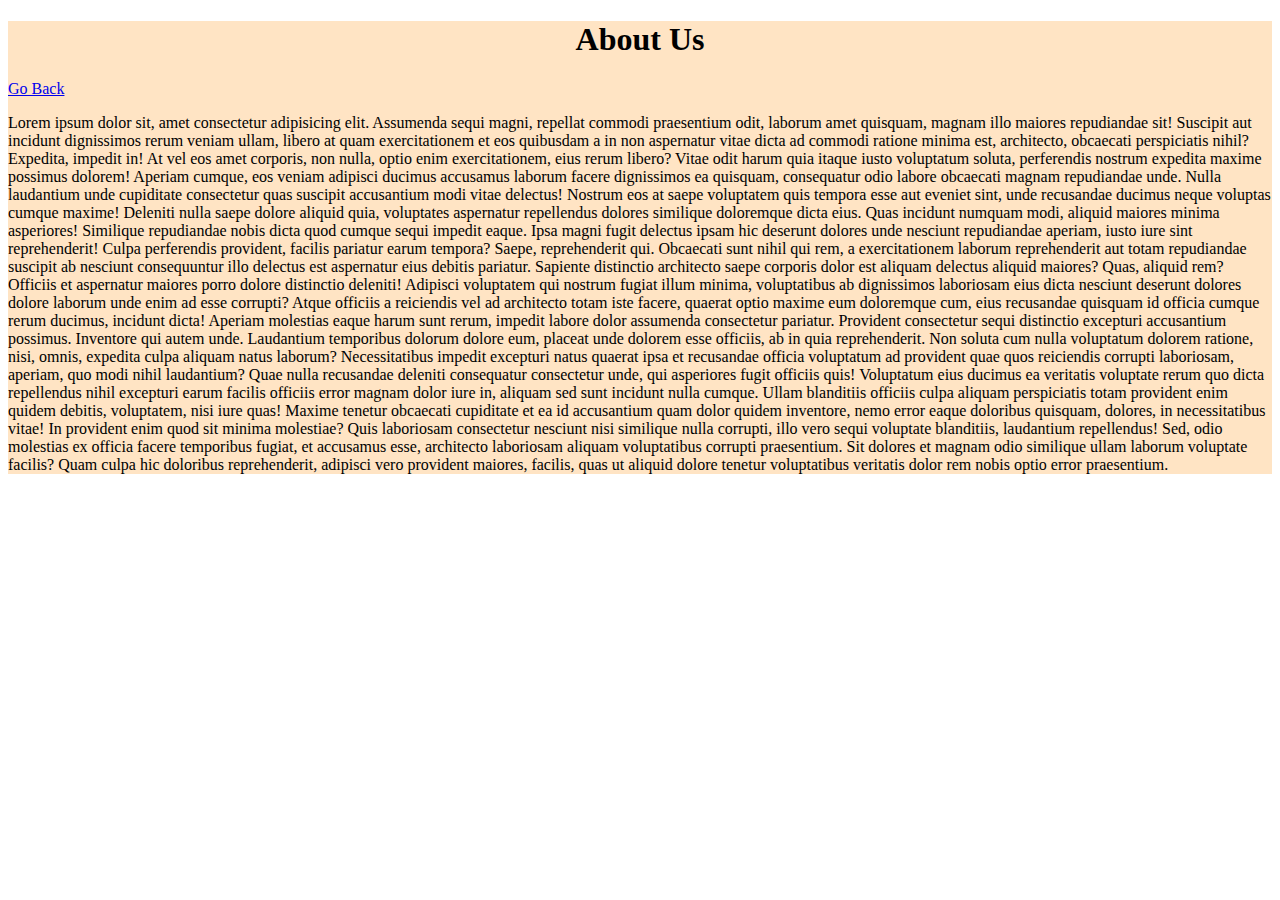
<file: Assignment 3/Platform/about.html>
<!DOCTYPE html>
<html lang="en">
<head>
    <meta charset="UTF-8">
    <meta name="viewport" content="width=device-width, initial-scale=1.0">
    <title>Document</title>
</head>
<body>
    <div style="background-color: bisque;">
    <h1 align="center">About Us</h1>
    <a href="./../links.html">Go Back</a>
    <p>Lorem ipsum dolor sit, amet consectetur adipisicing elit. Assumenda sequi magni, repellat commodi praesentium odit, laborum amet quisquam, magnam illo maiores repudiandae sit! Suscipit aut incidunt dignissimos rerum veniam ullam, libero at quam exercitationem et eos quibusdam a in non aspernatur vitae dicta ad commodi ratione minima est, architecto, obcaecati perspiciatis nihil? Expedita, impedit in! At vel eos amet corporis, non nulla, optio enim exercitationem, eius rerum libero? Vitae odit harum quia itaque iusto voluptatum soluta, perferendis nostrum expedita maxime possimus dolorem! Aperiam cumque, eos veniam adipisci ducimus accusamus laborum facere dignissimos ea quisquam, consequatur odio labore obcaecati magnam repudiandae unde. Nulla laudantium unde cupiditate consectetur quas suscipit accusantium modi vitae delectus! Nostrum eos at saepe voluptatem quis tempora esse aut eveniet sint, unde recusandae ducimus neque voluptas cumque maxime! Deleniti nulla saepe dolore aliquid quia, voluptates aspernatur repellendus dolores similique doloremque dicta eius. Quas incidunt numquam modi, aliquid maiores minima asperiores! Similique repudiandae nobis dicta quod cumque sequi impedit eaque. Ipsa magni fugit delectus ipsam hic deserunt dolores unde nesciunt repudiandae aperiam, iusto iure sint reprehenderit! Culpa perferendis provident, facilis pariatur earum tempora? Saepe, reprehenderit qui. Obcaecati sunt nihil qui rem, a exercitationem laborum reprehenderit aut totam repudiandae suscipit ab nesciunt consequuntur illo delectus est aspernatur eius debitis pariatur. Sapiente distinctio architecto saepe corporis dolor est aliquam delectus aliquid maiores? Quas, aliquid rem? Officiis et aspernatur maiores porro dolore distinctio deleniti! Adipisci voluptatem qui nostrum fugiat illum minima, voluptatibus ab dignissimos laboriosam eius dicta nesciunt deserunt dolores dolore laborum unde enim ad esse corrupti? Atque officiis a reiciendis vel ad architecto totam iste facere, quaerat optio maxime eum doloremque cum, eius recusandae quisquam id officia cumque rerum ducimus, incidunt dicta! Aperiam molestias eaque harum sunt rerum, impedit labore dolor assumenda consectetur pariatur. Provident consectetur sequi distinctio excepturi accusantium possimus. Inventore qui autem unde. Laudantium temporibus dolorum dolore eum, placeat unde dolorem esse officiis, ab in quia reprehenderit. Non soluta cum nulla voluptatum dolorem ratione, nisi, omnis, expedita culpa aliquam natus laborum? Necessitatibus impedit excepturi natus quaerat ipsa et recusandae officia voluptatum ad provident quae quos reiciendis corrupti laboriosam, aperiam, quo modi nihil laudantium? Quae nulla recusandae deleniti consequatur consectetur unde, qui asperiores fugit officiis quis! Voluptatum eius ducimus ea veritatis voluptate rerum quo dicta repellendus nihil excepturi earum facilis officiis error magnam dolor iure in, aliquam sed sunt incidunt nulla cumque. Ullam blanditiis officiis culpa aliquam perspiciatis totam provident enim quidem debitis, voluptatem, nisi iure quas! Maxime tenetur obcaecati cupiditate et ea id accusantium quam dolor quidem inventore, nemo error eaque doloribus quisquam, dolores, in necessitatibus vitae! In provident enim quod sit minima molestiae? Quis laboriosam consectetur nesciunt nisi similique nulla corrupti, illo vero sequi voluptate blanditiis, laudantium repellendus! Sed, odio molestias ex officia facere temporibus fugiat, et accusamus esse, architecto laboriosam aliquam voluptatibus corrupti praesentium. Sit dolores et magnam odio similique ullam laborum voluptate facilis? Quam culpa hic doloribus reprehenderit, adipisci vero provident maiores, facilis, quas ut aliquid dolore tenetur voluptatibus veritatis dolor rem nobis optio error praesentium.</p>

    
    </div>
</body>
</html>
</file>
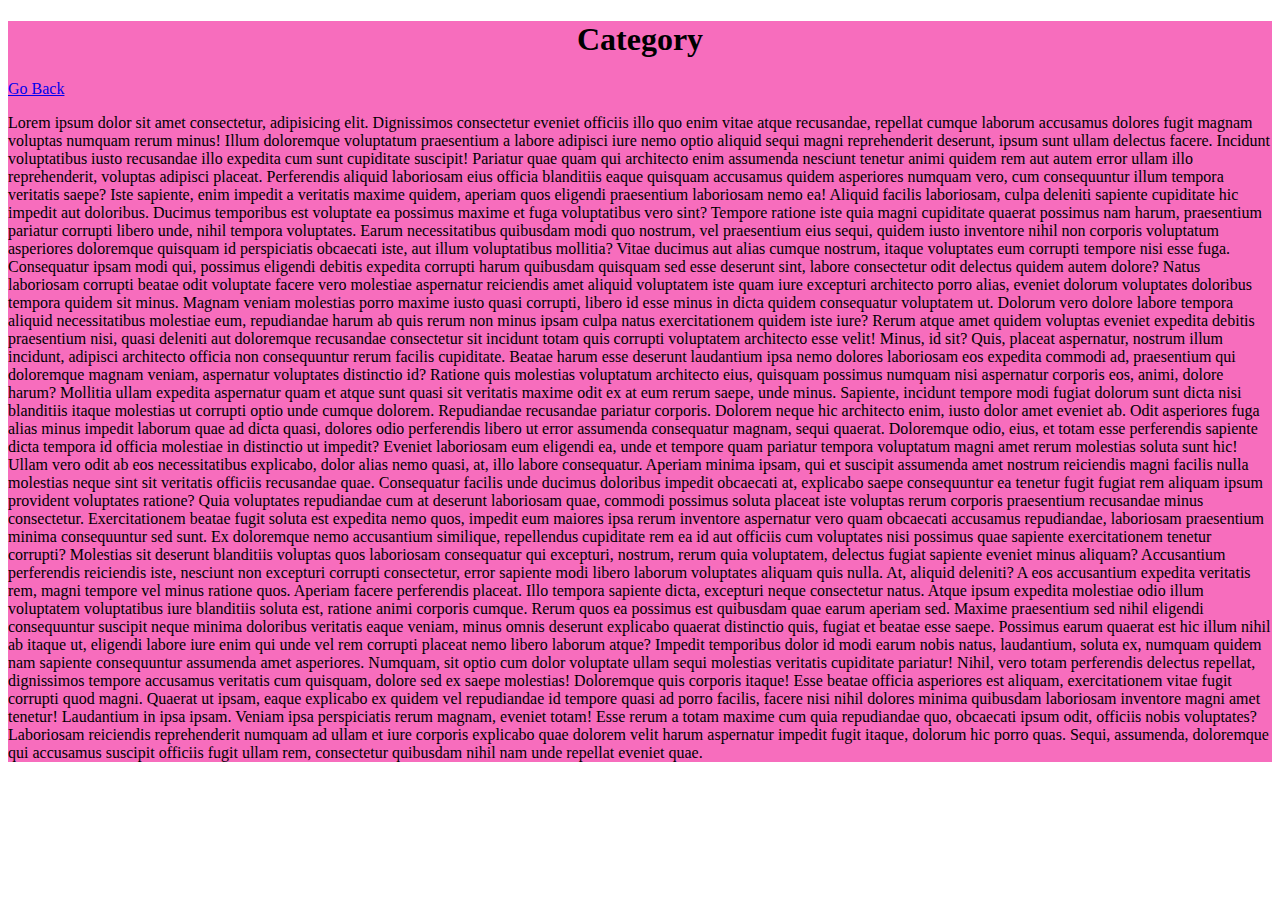
<file: Assignment 3/Platform/category.html>
<!DOCTYPE html>
<html lang="en">
<head>
    <meta charset="UTF-8">
    <meta name="viewport" content="width=device-width, initial-scale=1.0">
    <title>Document</title>
</head>
<body>
    <div style="background-color: rgb(247, 109, 189);">
        <h1 align="center">Category</h1>
        <a href="./../links.html">Go Back</a>
        <p>Lorem ipsum dolor sit amet consectetur, adipisicing elit. Dignissimos consectetur eveniet officiis illo quo enim vitae atque recusandae, repellat cumque laborum accusamus dolores fugit magnam voluptas numquam rerum minus! Illum doloremque voluptatum praesentium a labore adipisci iure nemo optio aliquid sequi magni reprehenderit deserunt, ipsum sunt ullam delectus facere. Incidunt voluptatibus iusto recusandae illo expedita cum sunt cupiditate suscipit! Pariatur quae quam qui architecto enim assumenda nesciunt tenetur animi quidem rem aut autem error ullam illo reprehenderit, voluptas adipisci placeat. Perferendis aliquid laboriosam eius officia blanditiis eaque quisquam accusamus quidem asperiores numquam vero, cum consequuntur illum tempora veritatis saepe? Iste sapiente, enim impedit a veritatis maxime quidem, aperiam quos eligendi praesentium laboriosam nemo ea! Aliquid facilis laboriosam, culpa deleniti sapiente cupiditate hic impedit aut doloribus. Ducimus temporibus est voluptate ea possimus maxime et fuga voluptatibus vero sint? Tempore ratione iste quia magni cupiditate quaerat possimus nam harum, praesentium pariatur corrupti libero unde, nihil tempora voluptates. Earum necessitatibus quibusdam modi quo nostrum, vel praesentium eius sequi, quidem iusto inventore nihil non corporis voluptatum asperiores doloremque quisquam id perspiciatis obcaecati iste, aut illum voluptatibus mollitia? Vitae ducimus aut alias cumque nostrum, itaque voluptates eum corrupti tempore nisi esse fuga. Consequatur ipsam modi qui, possimus eligendi debitis expedita corrupti harum quibusdam quisquam sed esse deserunt sint, labore consectetur odit delectus quidem autem dolore? Natus laboriosam corrupti beatae odit voluptate facere vero molestiae aspernatur reiciendis amet aliquid voluptatem iste quam iure excepturi architecto porro alias, eveniet dolorum voluptates doloribus tempora quidem sit minus. Magnam veniam molestias porro maxime iusto quasi corrupti, libero id esse minus in dicta quidem consequatur voluptatem ut. Dolorum vero dolore labore tempora aliquid necessitatibus molestiae eum, repudiandae harum ab quis rerum non minus ipsam culpa natus exercitationem quidem iste iure? Rerum atque amet quidem voluptas eveniet expedita debitis praesentium nisi, quasi deleniti aut doloremque recusandae consectetur sit incidunt totam quis corrupti voluptatem architecto esse velit! Minus, id sit? Quis, placeat aspernatur, nostrum illum incidunt, adipisci architecto officia non consequuntur rerum facilis cupiditate. Beatae harum esse deserunt laudantium ipsa nemo dolores laboriosam eos expedita commodi ad, praesentium qui doloremque magnam veniam, aspernatur voluptates distinctio id? Ratione quis molestias voluptatum architecto eius, quisquam possimus numquam nisi aspernatur corporis eos, animi, dolore harum? Mollitia ullam expedita aspernatur quam et atque sunt quasi sit veritatis maxime odit ex at eum rerum saepe, unde minus. Sapiente, incidunt tempore modi fugiat dolorum sunt dicta nisi blanditiis itaque molestias ut corrupti optio unde cumque dolorem. Repudiandae recusandae pariatur corporis. Dolorem neque hic architecto enim, iusto dolor amet eveniet ab. Odit asperiores fuga alias minus impedit laborum quae ad dicta quasi, dolores odio perferendis libero ut error assumenda consequatur magnam, sequi quaerat. Doloremque odio, eius, et totam esse perferendis sapiente dicta tempora id officia molestiae in distinctio ut impedit? Eveniet laboriosam eum eligendi ea, unde et tempore quam pariatur tempora voluptatum magni amet rerum molestias soluta sunt hic! Ullam vero odit ab eos necessitatibus explicabo, dolor alias nemo quasi, at, illo labore consequatur. Aperiam minima ipsam, qui et suscipit assumenda amet nostrum reiciendis magni facilis nulla molestias neque sint sit veritatis officiis recusandae quae. Consequatur facilis unde ducimus doloribus impedit obcaecati at, explicabo saepe consequuntur ea tenetur fugit fugiat rem aliquam ipsum provident voluptates ratione? Quia voluptates repudiandae cum at deserunt laboriosam quae, commodi possimus soluta placeat iste voluptas rerum corporis praesentium recusandae minus consectetur. Exercitationem beatae fugit soluta est expedita nemo quos, impedit eum maiores ipsa rerum inventore aspernatur vero quam obcaecati accusamus repudiandae, laboriosam praesentium minima consequuntur sed sunt. Ex doloremque nemo accusantium similique, repellendus cupiditate rem ea id aut officiis cum voluptates nisi possimus quae sapiente exercitationem tenetur corrupti? Molestias sit deserunt blanditiis voluptas quos laboriosam consequatur qui excepturi, nostrum, rerum quia voluptatem, delectus fugiat sapiente eveniet minus aliquam? Accusantium perferendis reiciendis iste, nesciunt non excepturi corrupti consectetur, error sapiente modi libero laborum voluptates aliquam quis nulla. At, aliquid deleniti? A eos accusantium expedita veritatis rem, magni tempore vel minus ratione quos. Aperiam facere perferendis placeat. Illo tempora sapiente dicta, excepturi neque consectetur natus. Atque ipsum expedita molestiae odio illum voluptatem voluptatibus iure blanditiis soluta est, ratione animi corporis cumque. Rerum quos ea possimus est quibusdam quae earum aperiam sed. Maxime praesentium sed nihil eligendi consequuntur suscipit neque minima doloribus veritatis eaque veniam, minus omnis deserunt explicabo quaerat distinctio quis, fugiat et beatae esse saepe. Possimus earum quaerat est hic illum nihil ab itaque ut, eligendi labore iure enim qui unde vel rem corrupti placeat nemo libero laborum atque? Impedit temporibus dolor id modi earum nobis natus, laudantium, soluta ex, numquam quidem nam sapiente consequuntur assumenda amet asperiores. Numquam, sit optio cum dolor voluptate ullam sequi molestias veritatis cupiditate pariatur! Nihil, vero totam perferendis delectus repellat, dignissimos tempore accusamus veritatis cum quisquam, dolore sed ex saepe molestias! Doloremque quis corporis itaque! Esse beatae officia asperiores est aliquam, exercitationem vitae fugit corrupti quod magni. Quaerat ut ipsam, eaque explicabo ex quidem vel repudiandae id tempore quasi ad porro facilis, facere nisi nihil dolores minima quibusdam laboriosam inventore magni amet tenetur! Laudantium in ipsa ipsam. Veniam ipsa perspiciatis rerum magnam, eveniet totam! Esse rerum a totam maxime cum quia repudiandae quo, obcaecati ipsum odit, officiis nobis voluptates? Laboriosam reiciendis reprehenderit numquam ad ullam et iure corporis explicabo quae dolorem velit harum aspernatur impedit fugit itaque, dolorum hic porro quas. Sequi, assumenda, doloremque qui accusamus suscipit officiis fugit ullam rem, consectetur quibusdam nihil nam unde repellat eveniet quae.</p>
        
    </div>
</body>
</html>
</file>
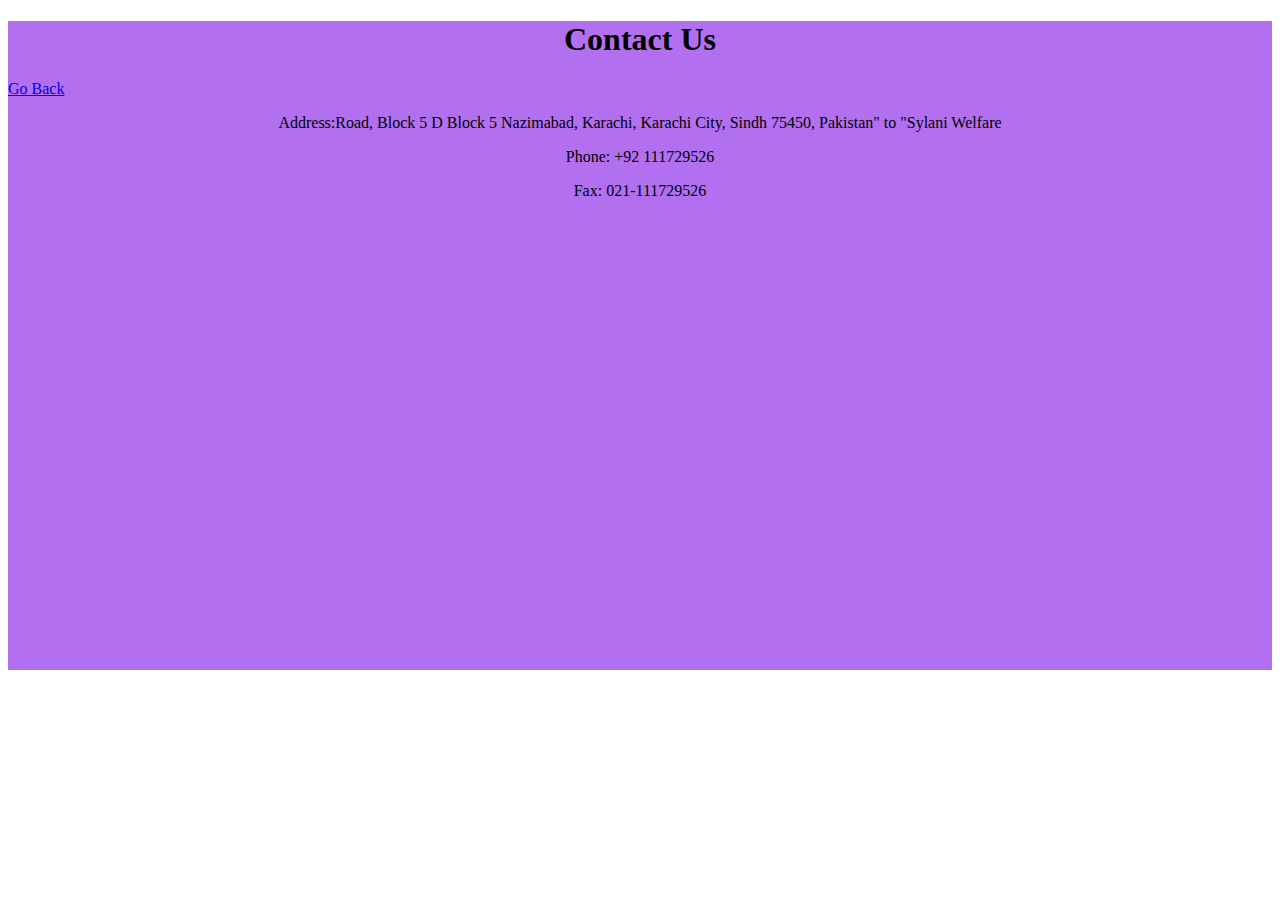
<file: Assignment 3/Platform/contact.html>
<!DOCTYPE html>
<html lang="en">
<head>
    <meta charset="UTF-8">
    <meta name="viewport" content="width=device-width, initial-scale=1.0">
    <title>Document</title>
</head>
<body>
    <div style="background-color:rgb(178, 112, 241);">
        <h1 align="center">Contact Us</h1>
        <a href="./../links.html">Go Back</a>
        <p align="center">Address:Road, Block 5 D Block 5 Nazimabad, Karachi, Karachi City, Sindh 75450, Pakistan" to "Sylani Welfare</p>
        <p align="center">Phone: +92 111729526</p>
        <p align="center">Fax: 021-111729526</p>
        <iframe src="https://www.google.com/maps/embed?pb=!1m26!1m12!1m3!1d57908.60720292756!2d66.98176335060539!3d24.888157795005057!2m3!1f0!2f0!3f0!3m2!1i1024!2i768!4f13.1!4m11!3e6!4m3!3m2!1d24.8578194!2d67.0107154!4m5!1s0x3eb33f947a84fa73%3A0xbb682f2cdc13ad38![base64]!3m2!1d24.9211752!2d67.0263445!5e0!3m2!1sen!2s!4v1722879813195!5m2!1sen!2s" width="500" height="450" style="border:0;" allowfullscreen="" loading="lazy" referrerpolicy="no-referrer-when-downgrade"></iframe>
    
    </div>
</body>
</html>
</file>
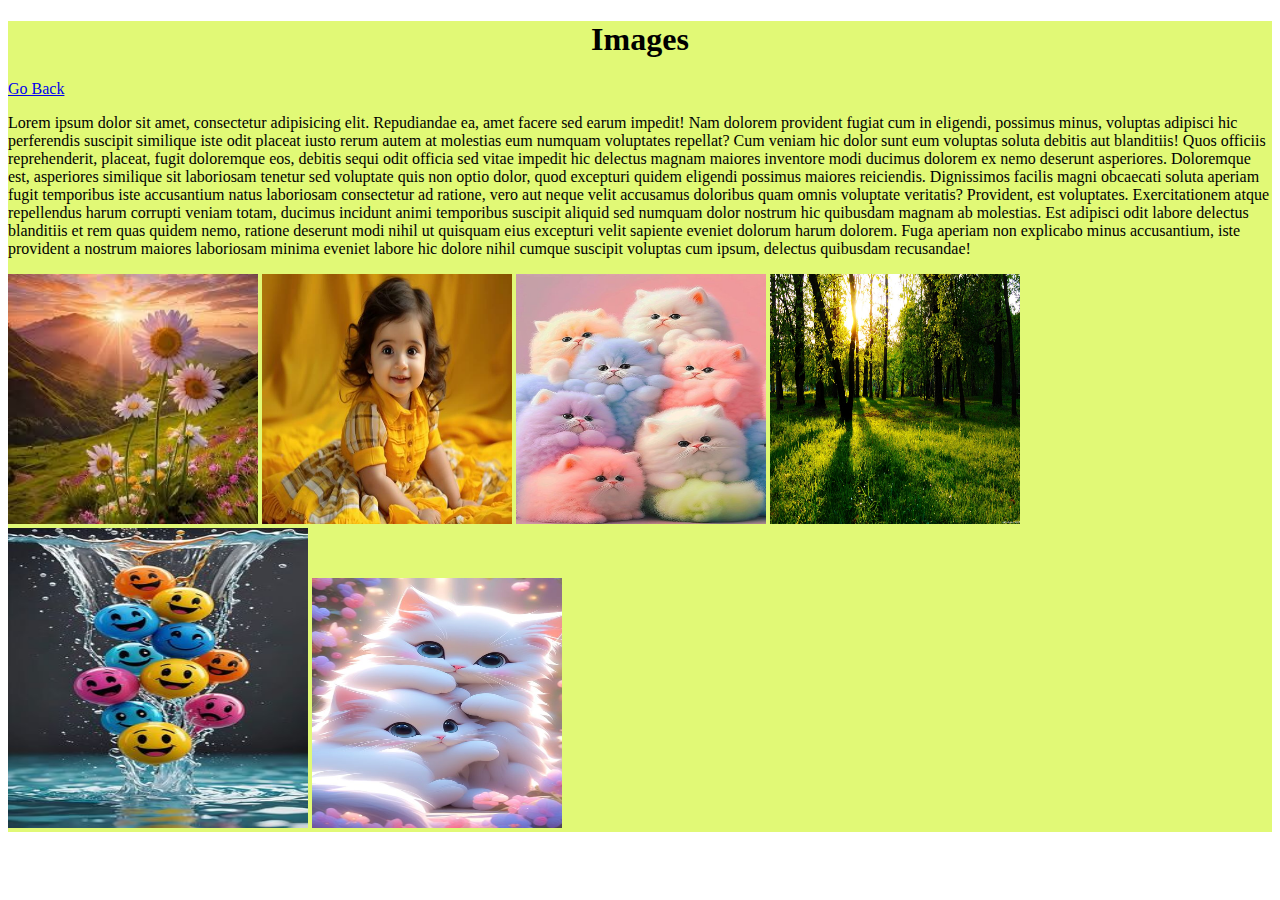
<file: Assignment 3/Platform/images.html>
<!DOCTYPE html>
<html lang="en">
<head>
    <meta charset="UTF-8">
    <meta name="viewport" content="width=device-width, initial-scale=1.0">
    <title>Document</title>
</head>
<body>
    <div style="background-color: rgb(225, 249, 118);">
        <h1 align="center">Images</h1>
        <a href="./../links.html">Go Back</a>
        <p>Lorem ipsum dolor sit amet, consectetur adipisicing elit. Repudiandae ea, amet facere sed earum impedit! Nam dolorem provident fugiat cum in eligendi, possimus minus, voluptas adipisci hic perferendis suscipit similique iste odit placeat iusto rerum autem at molestias eum numquam voluptates repellat? Cum veniam hic dolor sunt eum voluptas soluta debitis aut blanditiis! Quos officiis reprehenderit, placeat, fugit doloremque eos, debitis sequi odit officia sed vitae impedit hic delectus magnam maiores inventore modi ducimus dolorem ex nemo deserunt asperiores. Doloremque est, asperiores similique sit laboriosam tenetur sed voluptate quis non optio dolor, quod excepturi quidem eligendi possimus maiores reiciendis. Dignissimos facilis magni obcaecati soluta aperiam fugit temporibus iste accusantium natus laboriosam consectetur ad ratione, vero aut neque velit accusamus doloribus quam omnis voluptate veritatis? Provident, est voluptates. Exercitationem atque repellendus harum corrupti veniam totam, ducimus incidunt animi temporibus suscipit aliquid sed numquam dolor nostrum hic quibusdam magnam ab molestias. Est adipisci odit labore delectus blanditiis et rem quas quidem nemo, ratione deserunt modi nihil ut quisquam eius excepturi velit sapiente eveniet dolorum harum dolorem. Fuga aperiam non explicabo minus accusantium, iste provident a nostrum maiores laboriosam minima eveniet labore hic dolore nihil cumque suscipit voluptas cum ipsum, delectus quibusdam recusandae!</p>
         
        <img src="./../Images/nature is a beautiful.jpeg" alt="" width="250" height="250">
        <img src="./../Images/adorable-baby-with-vibrant-clothing-in-a-playful-pose-ai-generative-photo.jpg" alt="" width="250" height="250">
        <img src="./../Images/846464b2c47d174b68989e899abb6d9f.jpg" alt="" width="250" height="250">
        <img src="./../Images/bg1.jpg" alt="" width="250" height="250">
        <img src="./../Images/8f0147720a198a750df8dac3a7f42e82.jpg" alt="" width="300" height="300">
        <img src="./../Images/92b0e36c28d8377c985d39036965a310.jpg" alt="" width="250" height="250">
        

        
    </div>
</body>
</html>
</file>
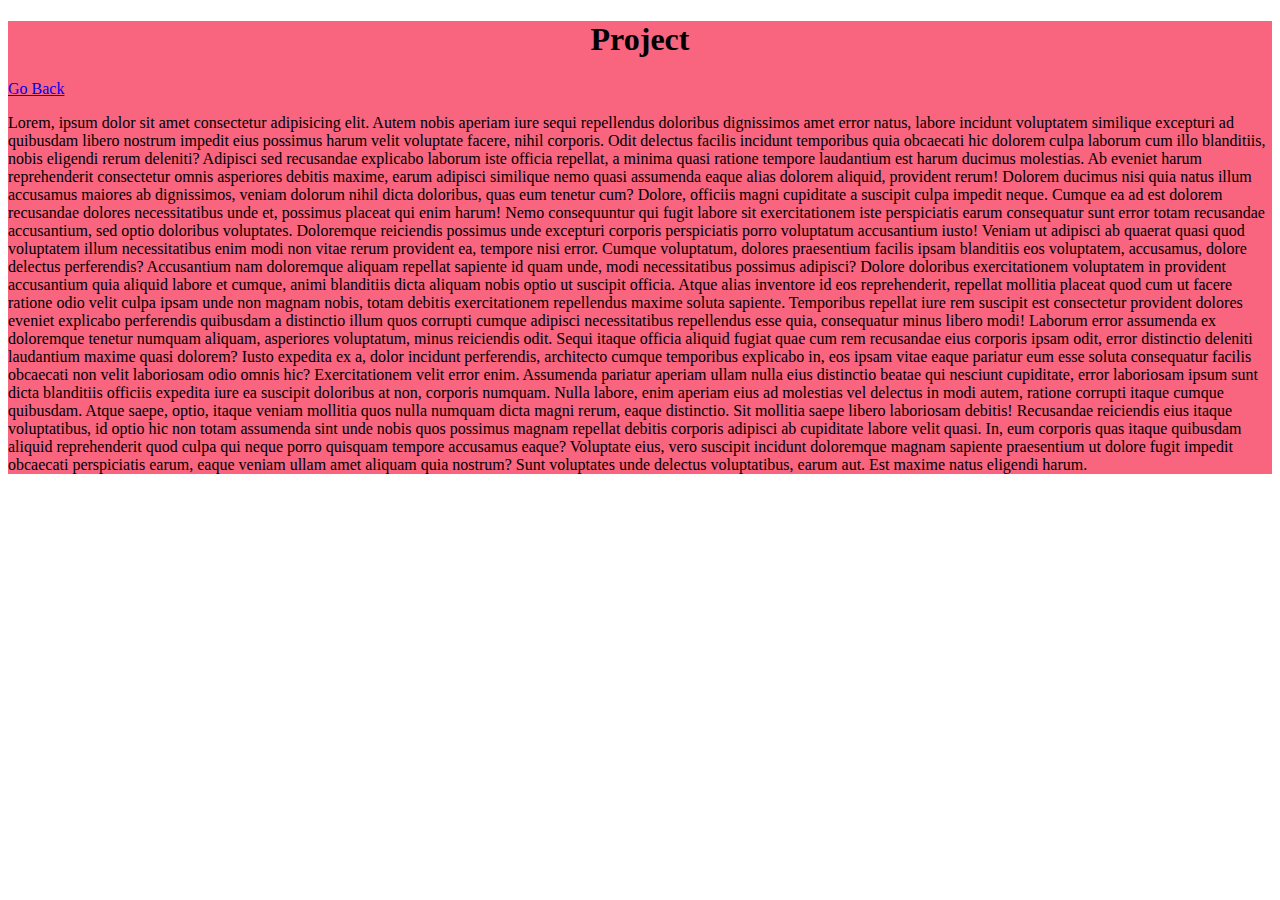
<file: Assignment 3/Platform/project.html>
<!DOCTYPE html>
<html lang="en">
<head>
    <meta charset="UTF-8">
    <meta name="viewport" content="width=device-width, initial-scale=1.0">
    <title>Document</title>
</head>
<body>
    <div style="background-color: rgb(249, 100, 127);">
        <h1 align="center">Project</h1>
        <a href="./../links.html">Go Back</a>

        <p>Lorem, ipsum dolor sit amet consectetur adipisicing elit. Autem nobis aperiam iure sequi repellendus doloribus dignissimos amet error natus, labore incidunt voluptatem similique excepturi ad quibusdam libero nostrum impedit eius possimus harum velit voluptate facere, nihil corporis. Odit delectus facilis incidunt temporibus quia obcaecati hic dolorem culpa laborum cum illo blanditiis, nobis eligendi rerum deleniti? Adipisci sed recusandae explicabo laborum iste officia repellat, a minima quasi ratione tempore laudantium est harum ducimus molestias. Ab eveniet harum reprehenderit consectetur omnis asperiores debitis maxime, earum adipisci similique nemo quasi assumenda eaque alias dolorem aliquid, provident rerum! Dolorem ducimus nisi quia natus illum accusamus maiores ab dignissimos, veniam dolorum nihil dicta doloribus, quas eum tenetur cum? Dolore, officiis magni cupiditate a suscipit culpa impedit neque. Cumque ea ad est dolorem recusandae dolores necessitatibus unde et, possimus placeat qui enim harum! Nemo consequuntur qui fugit labore sit exercitationem iste perspiciatis earum consequatur sunt error totam recusandae accusantium, sed optio doloribus voluptates. Doloremque reiciendis possimus unde excepturi corporis perspiciatis porro voluptatum accusantium iusto! Veniam ut adipisci ab quaerat quasi quod voluptatem illum necessitatibus enim modi non vitae rerum provident ea, tempore nisi error. Cumque voluptatum, dolores praesentium facilis ipsam blanditiis eos voluptatem, accusamus, dolore delectus perferendis? Accusantium nam doloremque aliquam repellat sapiente id quam unde, modi necessitatibus possimus adipisci? Dolore doloribus exercitationem voluptatem in provident accusantium quia aliquid labore et cumque, animi blanditiis dicta aliquam nobis optio ut suscipit officia. Atque alias inventore id eos reprehenderit, repellat mollitia placeat quod cum ut facere ratione odio velit culpa ipsam unde non magnam nobis, totam debitis exercitationem repellendus maxime soluta sapiente. Temporibus repellat iure rem suscipit est consectetur provident dolores eveniet explicabo perferendis quibusdam a distinctio illum quos corrupti cumque adipisci necessitatibus repellendus esse quia, consequatur minus libero modi! Laborum error assumenda ex doloremque tenetur numquam aliquam, asperiores voluptatum, minus reiciendis odit. Sequi itaque officia aliquid fugiat quae cum rem recusandae eius corporis ipsam odit, error distinctio deleniti laudantium maxime quasi dolorem? Iusto expedita ex a, dolor incidunt perferendis, architecto cumque temporibus explicabo in, eos ipsam vitae eaque pariatur eum esse soluta consequatur facilis obcaecati non velit laboriosam odio omnis hic? Exercitationem velit error enim. Assumenda pariatur aperiam ullam nulla eius distinctio beatae qui nesciunt cupiditate, error laboriosam ipsum sunt dicta blanditiis officiis expedita iure ea suscipit doloribus at non, corporis numquam. Nulla labore, enim aperiam eius ad molestias vel delectus in modi autem, ratione corrupti itaque cumque quibusdam. Atque saepe, optio, itaque veniam mollitia quos nulla numquam dicta magni rerum, eaque distinctio. Sit mollitia saepe libero laboriosam debitis! Recusandae reiciendis eius itaque voluptatibus, id optio hic non totam assumenda sint unde nobis quos possimus magnam repellat debitis corporis adipisci ab cupiditate labore velit quasi. In, eum corporis quas itaque quibusdam aliquid reprehenderit quod culpa qui neque porro quisquam tempore accusamus eaque? Voluptate eius, vero suscipit incidunt doloremque magnam sapiente praesentium ut dolore fugit impedit obcaecati perspiciatis earum, eaque veniam ullam amet aliquam quia nostrum? Sunt voluptates unde delectus voluptatibus, earum aut. Est maxime natus eligendi harum.</p>
    </div>
</body>
</html>
</file>
<file: Assignment 1 CSS/style.css>
*{
    margin: 0;
    padding: 0;
    box-sizing: border-box;
}
body{
    background-color: black;
    margin-top: 5px;

}
h1{
    background-color: darkcyan;
    color: black;
    align-items: center;
    display: flex;
    justify-content: center;
    margin-bottom: 5px;


}
.main{
    background-color: orchid;
    color: black;
    align-items: center;
}

.main h2 {
    background-color: orchid;
    color: black;
    align-items: center;
    display: flex;
    justify-content: center;
    margin-left: 30px;
    padding-left: 15 px;
    margin-bottom: 5px;


}
.main p{
    background-color: orchid;
    color: black;
    align-items: center;
    margin-bottom: 5px;
    margin-left:  30px;
    padding-left: 15 px;
    margin-bottom: 5px;
}
.a{
    background-color:darksalmon;
    color: black;
}



.a h3{
    background-color:darksalmon;
    align-items: center;
    margin-bottom: 5px;
    justify-content: center;
    display: flex;
}

.a p{
    background-color:darksalmon;
    align-items: center;
    text-decoration: none;
    margin-bottom: 5px;
    margin-left: 30px;
}

.b{
    background-color: rgb(90, 232, 137) ;
    color: black;
    align-items: center;
}
.b h3{
    background-color: rgb(90, 232, 137) ;
    align-items: center;
    justify-content: center;
    display: flex;
    margin-bottom: 5px;
}
.b p{
    background-color: rgb(90, 232, 137) ;
    align-items: center;
    text-decoration: none;
    margin-bottom: 5px;
    margin-left: 30px ;

}
h2{
    background-color: rgb(241, 196, 133);
    align-items: center;
    justify-content: center;
    display: flex;
    margin-bottom: 5px;
}

.c{
    background-color: bisque;
    color: black;
    align-items: center;
}
.c ol h3{
    background-color: bisque;
    color: black; 
    align-items: center;
    justify-content: center;
    display: flex;
}
.c p{
    background-color: bisque;
    color: black; 
    font-weight: bold ;
    margin-left: 30px ;
}
.c ul li{
    background-color: bisque;
    color: black;
    margin-bottom: 5px;
    font-weight: bold ;
    margin-left: 30px ;
}

.d{
    background-color: rgb(138, 232, 217);
    color: black;
    align-items: center;
}


.d ol h3{
    background-color: rgb(138, 232, 217);
    color: black; 
    align-items: center;
    justify-content: center;
    display: flex;
}

.d p{
    background-color: rgb(138, 232, 217);
    color: black; 
    font-weight: bold ;
    margin-left: 30px ;
}

.d ul li{
    background-color: rgb(138, 232, 217);
    color: black;
    margin-bottom: 5px;
    font-weight: bold ;
    margin-left: 30px ;
}

.e {
    background-color: rgb(202, 130, 130);
    color: black;
    align-items: center;
}

.e ol h3{
    background-color: rgb(202, 130, 130);
    color: black; 
    align-items: center;
    justify-content: center;
    display: flex;
}

.e p{
    background-color: rgb(202, 130, 130);
    color: black; 
    font-weight: bold ;
    margin-left: 30px ;
}

.e ul li{
    background-color: rgb(202, 130, 130);
    color: black;
    margin-bottom: 5px;
    font-weight: bold ;
    margin-left: 30px ;
}

.f {
    background-color: mediumorchid;
    color: black;
    align-items: center;
}

.f ol h3{
    background-color: mediumorchid;
    color: black; 
    align-items: center;
    justify-content: center;
    display: flex;
}

.f p{
    background-color: mediumorchid;;
    color: black; 
    font-weight: bold ;
    margin-left: 30px ;
}

.f ul li{
    background-color: mediumorchid;
    color: black;
    margin-bottom: 5px;
    font-weight: bold ;
    margin-left: 30px ;
}

.g{
    background-color: lightgreen;
    margin-top: 5px;
    margin-bottom: 5px ;
    align-items: center;
    justify-content: space-evenly;
    display: flex;

}
</file>
<file: Assignment 5 Periodic Table/style.css>
h1{
    font-family: Impact, Haettenschweiler, 'Arial Narrow Bold', sans-serif;
    font-weight: bolder;
    font-size: xx-large;
    text-align: center;
    color: rgb(58, 36, 199);
    
}

td{
    width: 50px;
    height: 50px;
    text-align: center;
}

.number{
    line-height: 5px;
    font-size: 12px;
    font-weight: bold;
}
.symbol{
    line-height: 0px;
    font-weight: bold;
}

.name{
    font-size: 10px;
    line-height: 0px;
    font-weight:lighter;
}



.center1{
    background-color: rgb(96, 204, 114);
}

.center2{
    background-color: rgb(247, 20, 65);
}

.center3{
    background-color: rgb(248, 141, 41);
}
.center4{
    background-color: #63e3e3
}

.center5{
    background-color: rgb(218, 77, 218)
}

.center6{
    background-color: rgb(245, 248, 46);
}

.center7{
    background-color: rgb(232, 144, 179);
}

.center8{
    background-color: rgb(225, 102, 102);
}

.center9{
    background-color: rgb(84, 126, 252);
}
</file>
<file: Assignment 6 Form/style.css>
*{
    margin: 0;
    padding:0;
    box-sizing: border-box;
}
body{
    background-image: url("https://static.vecteezy.com/system/resources/thumbnails/000/107/174/small/beautiful-abstract-bokeh-background.jpg") ;
    background-repeat: no-repeat;
    background-size: cover;
}
.fieldset{
    border: 5px solid rgb(189, 28, 222);
    border-radius: 2rem;
    align-items: center;
    box-shadow: 05px 10px 10px rgb(151, 43, 126);
    margin-top: 30px;
    margin-left: 100px;
    padding-top: 5px;
    padding-left: 20px;
    width: 550px;
    height: 650px;
    padding-bottom: 10px;
    background-image: url(https://img.freepik.com/premium-photo/background-hyper-realistic-colorful-beautiful-wallpaper-hd-best-quality-image_859483-330147.jpg);
    background-size: cover;
    display: flex;
    flex-wrap: wrap;
    justify-content: center;
    background-repeat: no-repeat;
    background-size: cover;
    
}
.fieldset table h1{
    text-align: center;
}
.fieldset form{
    text-align: left;
}
.table tr td{
    text-align: center;
}
.table tr td button{
    width: 70px;
    height: 30px;
}
.btn-submit{

    border-radius: 4rem;
    border:solid 4px rgb(167, 40, 108);
    color: rgb(5, 5, 5);
    cursor: pointer;
    text-align: center;
    font-size: 20px;
    height: 50px;
    width: 140px;
    outline: none; 
}
.btn-submit:hover{
    background-color: rgb(199, 127, 239);
}
</file>
